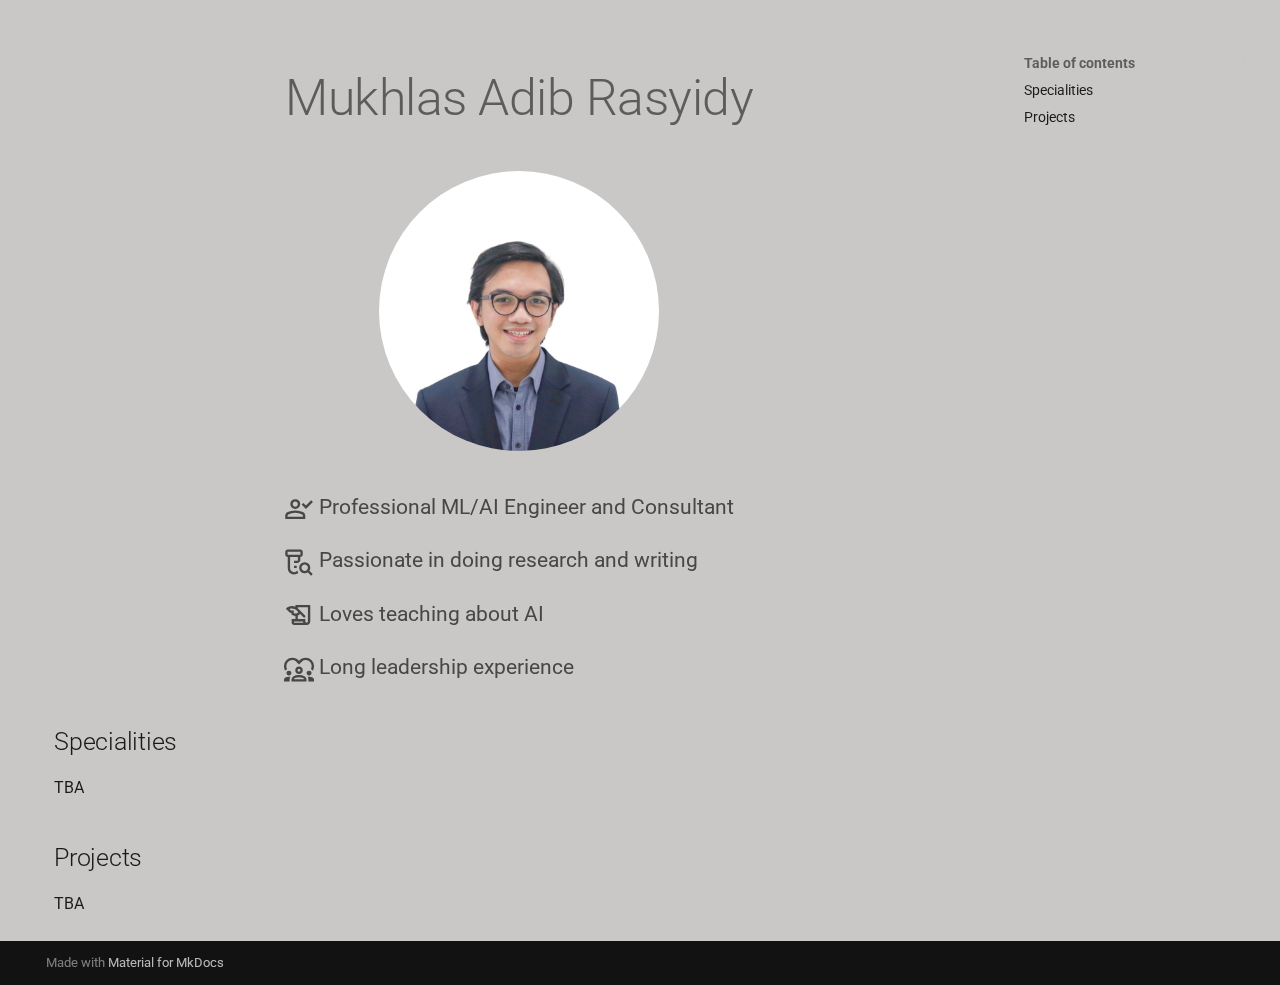
<file: index.html>
<!doctype html>
<html lang="en" class="no-js">
  <head>
    
      <meta charset="utf-8">
      <meta name="viewport" content="width=device-width,initial-scale=1">
      
      
      
        <link rel="canonical" href="https://mukhlasadib.github.io/">
      
      
      
      
        
      
      
      <link rel="icon" href="assets/images/favicon.png">
      <meta name="generator" content="mkdocs-1.6.1, mkdocs-material-9.7.0">
    
    
      
        <title>Mukhlas Adib</title>
      
    
    
      <link rel="stylesheet" href="assets/stylesheets/main.618322db.min.css">
      
      


    
    
      
    
    
      
        
        
        <link rel="preconnect" href="https://fonts.gstatic.com" crossorigin>
        <link rel="stylesheet" href="https://fonts.googleapis.com/css?family=Roboto:300,300i,400,400i,700,700i%7CRoboto+Mono:400,400i,700,700i&display=fallback">
        <style>:root{--md-text-font:"Roboto";--md-code-font:"Roboto Mono"}</style>
      
    
    
      <link rel="stylesheet" href="stylesheets/layout.css">
    
      <link rel="stylesheet" href="stylesheets/picture.css">
    
    <script>__md_scope=new URL(".",location),__md_hash=e=>[...e].reduce(((e,_)=>(e<<5)-e+_.charCodeAt(0)),0),__md_get=(e,_=localStorage,t=__md_scope)=>JSON.parse(_.getItem(t.pathname+"."+e)),__md_set=(e,_,t=localStorage,a=__md_scope)=>{try{t.setItem(a.pathname+"."+e,JSON.stringify(_))}catch(e){}}</script>
    
      

    
    
  </head>
  
  
    <body dir="ltr">
  
    
    <input class="md-toggle" data-md-toggle="drawer" type="checkbox" id="__drawer" autocomplete="off">
    <input class="md-toggle" data-md-toggle="search" type="checkbox" id="__search" autocomplete="off">
    <label class="md-overlay" for="__drawer"></label>
    <div data-md-component="skip">
      
        
        <a href="#mukhlas-adib-rasyidy" class="md-skip">
          Skip to content
        </a>
      
    </div>
    <div data-md-component="announce">
      
    </div>
    
    
      

  

<header class="md-header md-header--shadow" data-md-component="header">
  <nav class="md-header__inner md-grid" aria-label="Header">
    <a href="." title="Mukhlas Adib" class="md-header__button md-logo" aria-label="Mukhlas Adib" data-md-component="logo">
      
  
  <svg xmlns="http://www.w3.org/2000/svg" viewBox="0 0 24 24"><path d="M12 8a3 3 0 0 0 3-3 3 3 0 0 0-3-3 3 3 0 0 0-3 3 3 3 0 0 0 3 3m0 3.54C9.64 9.35 6.5 8 3 8v11c3.5 0 6.64 1.35 9 3.54 2.36-2.19 5.5-3.54 9-3.54V8c-3.5 0-6.64 1.35-9 3.54"/></svg>

    </a>
    <label class="md-header__button md-icon" for="__drawer">
      
      <svg xmlns="http://www.w3.org/2000/svg" viewBox="0 0 24 24"><path d="M3 6h18v2H3zm0 5h18v2H3zm0 5h18v2H3z"/></svg>
    </label>
    <div class="md-header__title" data-md-component="header-title">
      <div class="md-header__ellipsis">
        <div class="md-header__topic">
          <span class="md-ellipsis">
            Mukhlas Adib
          </span>
        </div>
        <div class="md-header__topic" data-md-component="header-topic">
          <span class="md-ellipsis">
            
              Home
            
          </span>
        </div>
      </div>
    </div>
    
    
      <script>var palette=__md_get("__palette");if(palette&&palette.color){if("(prefers-color-scheme)"===palette.color.media){var media=matchMedia("(prefers-color-scheme: light)"),input=document.querySelector(media.matches?"[data-md-color-media='(prefers-color-scheme: light)']":"[data-md-color-media='(prefers-color-scheme: dark)']");palette.color.media=input.getAttribute("data-md-color-media"),palette.color.scheme=input.getAttribute("data-md-color-scheme"),palette.color.primary=input.getAttribute("data-md-color-primary"),palette.color.accent=input.getAttribute("data-md-color-accent")}for(var[key,value]of Object.entries(palette.color))document.body.setAttribute("data-md-color-"+key,value)}</script>
    
    
    
    
  </nav>
  
</header>
    
    <div class="md-container" data-md-component="container">
      
      
        
          
        
      
      <main class="md-main" data-md-component="main">
        <div class="md-main__inner md-grid">
          
            
              
              <div class="md-sidebar md-sidebar--primary" data-md-component="sidebar" data-md-type="navigation" >
                <div class="md-sidebar__scrollwrap">
                  <div class="md-sidebar__inner">
                    



<nav class="md-nav md-nav--primary" aria-label="Navigation" data-md-level="0">
  <label class="md-nav__title" for="__drawer">
    <a href="." title="Mukhlas Adib" class="md-nav__button md-logo" aria-label="Mukhlas Adib" data-md-component="logo">
      
  
  <svg xmlns="http://www.w3.org/2000/svg" viewBox="0 0 24 24"><path d="M12 8a3 3 0 0 0 3-3 3 3 0 0 0-3-3 3 3 0 0 0-3 3 3 3 0 0 0 3 3m0 3.54C9.64 9.35 6.5 8 3 8v11c3.5 0 6.64 1.35 9 3.54 2.36-2.19 5.5-3.54 9-3.54V8c-3.5 0-6.64 1.35-9 3.54"/></svg>

    </a>
    Mukhlas Adib
  </label>
  
  <ul class="md-nav__list" data-md-scrollfix>
    
      
      
  
  
    
  
  
  
    <li class="md-nav__item md-nav__item--active">
      
      <input class="md-nav__toggle md-toggle" type="checkbox" id="__toc">
      
      
        
      
      
        <label class="md-nav__link md-nav__link--active" for="__toc">
          
  
  
  <span class="md-ellipsis">
    
  
    Home
  

    
  </span>
  
  

          <span class="md-nav__icon md-icon"></span>
        </label>
      
      <a href="." class="md-nav__link md-nav__link--active">
        
  
  
  <span class="md-ellipsis">
    
  
    Home
  

    
  </span>
  
  

      </a>
      
        

<nav class="md-nav md-nav--secondary" aria-label="Table of contents">
  
  
  
    
  
  
    <label class="md-nav__title" for="__toc">
      <span class="md-nav__icon md-icon"></span>
      Table of contents
    </label>
    <ul class="md-nav__list" data-md-component="toc" data-md-scrollfix>
      
        <li class="md-nav__item">
  <a href="#specialities" class="md-nav__link">
    <span class="md-ellipsis">
      
        Specialities
      
    </span>
  </a>
  
</li>
      
        <li class="md-nav__item">
  <a href="#projects" class="md-nav__link">
    <span class="md-ellipsis">
      
        Projects
      
    </span>
  </a>
  
</li>
      
    </ul>
  
</nav>
      
    </li>
  

    
  </ul>
</nav>
                  </div>
                </div>
              </div>
            
            
              
              <div class="md-sidebar md-sidebar--secondary" data-md-component="sidebar" data-md-type="toc" >
                <div class="md-sidebar__scrollwrap">
                  <div class="md-sidebar__inner">
                    

<nav class="md-nav md-nav--secondary" aria-label="Table of contents">
  
  
  
    
  
  
    <label class="md-nav__title" for="__toc">
      <span class="md-nav__icon md-icon"></span>
      Table of contents
    </label>
    <ul class="md-nav__list" data-md-component="toc" data-md-scrollfix>
      
        <li class="md-nav__item">
  <a href="#specialities" class="md-nav__link">
    <span class="md-ellipsis">
      
        Specialities
      
    </span>
  </a>
  
</li>
      
        <li class="md-nav__item">
  <a href="#projects" class="md-nav__link">
    <span class="md-ellipsis">
      
        Projects
      
    </span>
  </a>
  
</li>
      
    </ul>
  
</nav>
                  </div>
                </div>
              </div>
            
          
          
            <div class="md-content" data-md-component="content">
              
              <article class="md-content__inner md-typeset">
                
                  



<p><link href="https://fonts.googleapis.com/css2?family=Material+Symbols+Outlined" rel="stylesheet" /></p>
<h1 id="mukhlas-adib-rasyidy">Mukhlas Adib Rasyidy</h1>
<p><img alt="Profile photo" class="circle-photo" src="pics/myphoto.jpeg" /></p>
<div class="intro-points">
<p><span class="material-symbols-outlined material-icon">person_check</span> Professional ML/AI Engineer and Consultant</p>
<p><span class="material-symbols-outlined material-icon">lab_research</span> Passionate in doing research and writing</p>
<p><span class="material-symbols-outlined material-icon">history_edu</span> Loves teaching about AI</p>
<p><span class="material-symbols-outlined material-icon">diversity_1</span> Long leadership experience</p>
</div>
<h2 id="specialities">Specialities</h2>
<p>TBA</p>
<h2 id="projects">Projects</h2>
<p>TBA</p>












                
              </article>
            </div>
          
          
<script>var target=document.getElementById(location.hash.slice(1));target&&target.name&&(target.checked=target.name.startsWith("__tabbed_"))</script>
        </div>
        
      </main>
      
        <footer class="md-footer">
  
  <div class="md-footer-meta md-typeset">
    <div class="md-footer-meta__inner md-grid">
      <div class="md-copyright">
  
  
    Made with
    <a href="https://squidfunk.github.io/mkdocs-material/" target="_blank" rel="noopener">
      Material for MkDocs
    </a>
  
</div>
      
    </div>
  </div>
</footer>
      
    </div>
    <div class="md-dialog" data-md-component="dialog">
      <div class="md-dialog__inner md-typeset"></div>
    </div>
    
    
    
      
      
      <script id="__config" type="application/json">{"annotate": null, "base": ".", "features": [{"navigation.tabs": false}, {"navigation.sections": false}, {"navigation.expand": false}, {"navigation.top": false}], "search": "assets/javascripts/workers/search.7a47a382.min.js", "tags": null, "translations": {"clipboard.copied": "Copied to clipboard", "clipboard.copy": "Copy to clipboard", "search.result.more.one": "1 more on this page", "search.result.more.other": "# more on this page", "search.result.none": "No matching documents", "search.result.one": "1 matching document", "search.result.other": "# matching documents", "search.result.placeholder": "Type to start searching", "search.result.term.missing": "Missing", "select.version": "Select version"}, "version": null}</script>
    
    
      <script src="assets/javascripts/bundle.e71a0d61.min.js"></script>
      
    
  </body>
</html>
</file>
<file: stylesheets/layout.css>
.md-header {
  display: none;
}

.md-sidebar--primary {
  display: none;
}

.md-main {
  margin-left: 0;
  margin-top: 0;
}

.md-content h1:first-of-type {
  text-align: center;
  font-size: 2.5rem;
  margin-bottom: 0.2rem;
}

.material-icon {
  font-size: 1.5rem !important;
  color: #474747;
  vertical-align: bottom;
}

:root {
  --md-default-bg-color: #c9c8c7;
}

.intro-points {
  font-size: 1.025rem;   
  line-height: 1.6;
  color: #474747;
  margin-left: 18vw;
}
</file>
<file: stylesheets/picture.css>
.circle-photo {
  display: block;
  margin: 2rem auto;
  width: 280px;          
  height: 280px;
  border-radius: 50%;
  object-fit: cover;
}
</file>
<file: assets/stylesheets/main.618322db.min.css>
@charset "UTF-8";html{-webkit-text-size-adjust:none;-moz-text-size-adjust:none;text-size-adjust:none;box-sizing:border-box}*,:after,:before{box-sizing:inherit}@media (prefers-reduced-motion){*,:after,:before{transition:none!important}}body{margin:0}a,button,input,label{-webkit-tap-highlight-color:transparent}a{color:inherit;text-decoration:none}hr{border:0;box-sizing:initial;display:block;height:.05rem;overflow:visible;padding:0}small{font-size:80%}sub,sup{line-height:1em}img{border-style:none}table{border-collapse:initial;border-spacing:0}td,th{font-weight:400;vertical-align:top}button{background:#0000;border:0;font-family:inherit;font-size:inherit;margin:0;padding:0}input{border:0;outline:none}:root{--md-primary-fg-color:#4051b5;--md-primary-fg-color--light:#5d6cc0;--md-primary-fg-color--dark:#303fa1;--md-primary-bg-color:#fff;--md-primary-bg-color--light:#ffffffb3;--md-accent-fg-color:#526cfe;--md-accent-fg-color--transparent:#526cfe1a;--md-accent-bg-color:#fff;--md-accent-bg-color--light:#ffffffb3}[data-md-color-scheme=default]{color-scheme:light}[data-md-color-scheme=default] img[src$="#gh-dark-mode-only"],[data-md-color-scheme=default] img[src$="#only-dark"]{display:none}:root,[data-md-color-scheme=default]{--md-hue:225deg;--md-default-fg-color:#000000de;--md-default-fg-color--light:#0000008a;--md-default-fg-color--lighter:#00000052;--md-default-fg-color--lightest:#00000012;--md-default-bg-color:#fff;--md-default-bg-color--light:#ffffffb3;--md-default-bg-color--lighter:#ffffff4d;--md-default-bg-color--lightest:#ffffff1f;--md-code-fg-color:#36464e;--md-code-bg-color:#f5f5f5;--md-code-bg-color--light:#f5f5f5b3;--md-code-bg-color--lighter:#f5f5f54d;--md-code-hl-color:#4287ff;--md-code-hl-color--light:#4287ff1a;--md-code-hl-number-color:#d52a2a;--md-code-hl-special-color:#db1457;--md-code-hl-function-color:#a846b9;--md-code-hl-constant-color:#6e59d9;--md-code-hl-keyword-color:#3f6ec6;--md-code-hl-string-color:#1c7d4d;--md-code-hl-name-color:var(--md-code-fg-color);--md-code-hl-operator-color:var(--md-default-fg-color--light);--md-code-hl-punctuation-color:var(--md-default-fg-color--light);--md-code-hl-comment-color:var(--md-default-fg-color--light);--md-code-hl-generic-color:var(--md-default-fg-color--light);--md-code-hl-variable-color:var(--md-default-fg-color--light);--md-typeset-color:var(--md-default-fg-color);--md-typeset-a-color:var(--md-primary-fg-color);--md-typeset-del-color:#f5503d26;--md-typeset-ins-color:#0bd57026;--md-typeset-kbd-color:#fafafa;--md-typeset-kbd-accent-color:#fff;--md-typeset-kbd-border-color:#b8b8b8;--md-typeset-mark-color:#ffff0080;--md-typeset-table-color:#0000001f;--md-typeset-table-color--light:rgba(0,0,0,.035);--md-admonition-fg-color:var(--md-default-fg-color);--md-admonition-bg-color:var(--md-default-bg-color);--md-warning-fg-color:#000000de;--md-warning-bg-color:#ff9;--md-footer-fg-color:#fff;--md-footer-fg-color--light:#ffffffb3;--md-footer-fg-color--lighter:#ffffff73;--md-footer-bg-color:#000000de;--md-footer-bg-color--dark:#00000052;--md-shadow-z1:0 0.2rem 0.5rem #0000000d,0 0 0.05rem #0000001a;--md-shadow-z2:0 0.2rem 0.5rem #0000001a,0 0 0.05rem #00000040;--md-shadow-z3:0 0.2rem 0.5rem #0003,0 0 0.05rem #00000059}.md-icon svg{fill:currentcolor;display:block;height:1.2rem;width:1.2rem}body{-webkit-font-smoothing:antialiased;-moz-osx-font-smoothing:grayscale;--md-text-font-family:var(--md-text-font,_),-apple-system,BlinkMacSystemFont,Helvetica,Arial,sans-serif;--md-code-font-family:var(--md-code-font,_),SFMono-Regular,Consolas,Menlo,monospace}aside,body,input{font-feature-settings:"kern","liga";color:var(--md-typeset-color);font-family:var(--md-text-font-family)}code,kbd,pre{font-feature-settings:"kern";font-family:var(--md-code-font-family)}:root{--md-typeset-table-sort-icon:url('data:image/svg+xml;charset=utf-8,<svg xmlns="http://www.w3.org/2000/svg" viewBox="0 0 24 24"><path d="m18 21-4-4h3V7h-3l4-4 4 4h-3v10h3M2 19v-2h10v2M2 13v-2h7v2M2 7V5h4v2z"/></svg>');--md-typeset-table-sort-icon--asc:url('data:image/svg+xml;charset=utf-8,<svg xmlns="http://www.w3.org/2000/svg" viewBox="0 0 24 24"><path d="M19 17h3l-4 4-4-4h3V3h2M2 17h10v2H2M6 5v2H2V5m0 6h7v2H2z"/></svg>');--md-typeset-table-sort-icon--desc:url('data:image/svg+xml;charset=utf-8,<svg xmlns="http://www.w3.org/2000/svg" viewBox="0 0 24 24"><path d="M19 7h3l-4-4-4 4h3v14h2M2 17h10v2H2M6 5v2H2V5m0 6h7v2H2z"/></svg>')}.md-typeset{-webkit-print-color-adjust:exact;color-adjust:exact;font-size:.8rem;line-height:1.6;overflow-wrap:break-word}@media print{.md-typeset{font-size:.68rem}}.md-typeset blockquote,.md-typeset dl,.md-typeset figure,.md-typeset ol,.md-typeset pre,.md-typeset ul{margin-bottom:1em;margin-top:1em}.md-typeset h1{color:var(--md-default-fg-color--light);font-size:2em;line-height:1.3;margin:0 0 1.25em}.md-typeset h1,.md-typeset h2{font-weight:300;letter-spacing:-.01em}.md-typeset h2{font-size:1.5625em;line-height:1.4;margin:1.6em 0 .64em}.md-typeset h3{font-size:1.25em;font-weight:400;letter-spacing:-.01em;line-height:1.5;margin:1.6em 0 .8em}.md-typeset h2+h3{margin-top:.8em}.md-typeset h4{font-weight:700;letter-spacing:-.01em;margin:1em 0}.md-typeset h5,.md-typeset h6{color:var(--md-default-fg-color--light);font-size:.8em;font-weight:700;letter-spacing:-.01em;margin:1.25em 0}.md-typeset h5{text-transform:uppercase}.md-typeset h5 code{text-transform:none}.md-typeset hr{border-bottom:.05rem solid var(--md-default-fg-color--lightest);display:flow-root;margin:1.5em 0}.md-typeset a{color:var(--md-typeset-a-color);word-break:break-word}.md-typeset a,.md-typeset a:before{transition:color 125ms}.md-typeset a:focus,.md-typeset a:hover{color:var(--md-accent-fg-color)}.md-typeset a:focus code,.md-typeset a:hover code{background-color:var(--md-accent-fg-color--transparent);color:var(--md-accent-fg-color)}.md-typeset a code{color:var(--md-typeset-a-color)}.md-typeset a.focus-visible{outline-color:var(--md-accent-fg-color);outline-offset:.2rem}.md-typeset code,.md-typeset kbd,.md-typeset pre{color:var(--md-code-fg-color);direction:ltr;font-variant-ligatures:none;transition:background-color 125ms}@media print{.md-typeset code,.md-typeset kbd,.md-typeset pre{white-space:pre-wrap}}.md-typeset code{background-color:var(--md-code-bg-color);border-radius:.1rem;-webkit-box-decoration-break:clone;box-decoration-break:clone;font-size:.85em;padding:0 .2941176471em;transition:color 125ms,background-color 125ms;word-break:break-word}.md-typeset code:not(.focus-visible){-webkit-tap-highlight-color:transparent;outline:none}.md-typeset pre{display:flow-root;line-height:1.4;position:relative}.md-typeset pre>code{-webkit-box-decoration-break:slice;box-decoration-break:slice;box-shadow:none;display:block;margin:0;outline-color:var(--md-accent-fg-color);overflow:auto;padding:.7720588235em 1.1764705882em;scrollbar-color:var(--md-default-fg-color--lighter) #0000;scrollbar-width:thin;touch-action:auto;word-break:normal}.md-typeset pre>code:hover{scrollbar-color:var(--md-accent-fg-color) #0000}.md-typeset pre>code::-webkit-scrollbar{height:.2rem;width:.2rem}.md-typeset pre>code::-webkit-scrollbar-thumb{background-color:var(--md-default-fg-color--lighter)}.md-typeset pre>code::-webkit-scrollbar-thumb:hover{background-color:var(--md-accent-fg-color)}.md-typeset kbd{background-color:var(--md-typeset-kbd-color);border-radius:.1rem;box-shadow:0 .1rem 0 .05rem var(--md-typeset-kbd-border-color),0 .1rem 0 var(--md-typeset-kbd-border-color),0 -.1rem .2rem var(--md-typeset-kbd-accent-color) inset;color:var(--md-default-fg-color);display:inline-block;font-size:.75em;padding:0 .6666666667em;vertical-align:text-top;word-break:break-word}.md-typeset mark{background-color:var(--md-typeset-mark-color);-webkit-box-decoration-break:clone;box-decoration-break:clone;color:inherit;word-break:break-word}.md-typeset abbr{cursor:help;text-decoration:none}.md-typeset [data-preview],.md-typeset abbr{border-bottom:.05rem dotted var(--md-default-fg-color--light)}.md-typeset small{opacity:.75}[dir=ltr] .md-typeset sub,[dir=ltr] .md-typeset sup{margin-left:.078125em}[dir=rtl] .md-typeset sub,[dir=rtl] .md-typeset sup{margin-right:.078125em}[dir=ltr] .md-typeset blockquote{padding-left:.6rem}[dir=rtl] .md-typeset blockquote{padding-right:.6rem}[dir=ltr] .md-typeset blockquote{border-left:.2rem solid var(--md-default-fg-color--lighter)}[dir=rtl] .md-typeset blockquote{border-right:.2rem solid var(--md-default-fg-color--lighter)}.md-typeset blockquote{color:var(--md-default-fg-color--light);margin-left:0;margin-right:0}.md-typeset ul{list-style-type:disc}.md-typeset ul[type]{list-style-type:revert-layer}[dir=ltr] .md-typeset ol,[dir=ltr] .md-typeset ul{margin-left:.625em}[dir=rtl] .md-typeset ol,[dir=rtl] .md-typeset ul{margin-right:.625em}.md-typeset ol,.md-typeset ul{padding:0}.md-typeset ol:not([hidden]),.md-typeset ul:not([hidden]){display:flow-root}.md-typeset ol ol,.md-typeset ul ol{list-style-type:lower-alpha}.md-typeset ol ol ol,.md-typeset ul ol ol{list-style-type:lower-roman}.md-typeset ol ol ol ol,.md-typeset ul ol ol ol{list-style-type:upper-alpha}.md-typeset ol ol ol ol ol,.md-typeset ul ol ol ol ol{list-style-type:upper-roman}.md-typeset ol[type],.md-typeset ul[type]{list-style-type:revert-layer}[dir=ltr] .md-typeset ol li,[dir=ltr] .md-typeset ul li{margin-left:1.25em}[dir=rtl] .md-typeset ol li,[dir=rtl] .md-typeset ul li{margin-right:1.25em}.md-typeset ol li,.md-typeset ul li{margin-bottom:.5em}.md-typeset ol li blockquote,.md-typeset ol li p,.md-typeset ul li blockquote,.md-typeset ul li p{margin:.5em 0}.md-typeset ol li:last-child,.md-typeset ul li:last-child{margin-bottom:0}[dir=ltr] .md-typeset ol li ol,[dir=ltr] .md-typeset ol li ul,[dir=ltr] .md-typeset ul li ol,[dir=ltr] .md-typeset ul li ul{margin-left:.625em}[dir=rtl] .md-typeset ol li ol,[dir=rtl] .md-typeset ol li ul,[dir=rtl] .md-typeset ul li ol,[dir=rtl] .md-typeset ul li ul{margin-right:.625em}.md-typeset ol li ol,.md-typeset ol li ul,.md-typeset ul li ol,.md-typeset ul li ul{margin-bottom:.5em;margin-top:.5em}[dir=ltr] .md-typeset dd{margin-left:1.875em}[dir=rtl] .md-typeset dd{margin-right:1.875em}.md-typeset dd{margin-bottom:1.5em;margin-top:1em}.md-typeset img,.md-typeset svg,.md-typeset video{height:auto;max-width:100%}.md-typeset img[align=left]{margin:1em 1em 1em 0}.md-typeset img[align=right]{margin:1em 0 1em 1em}.md-typeset img[align]:only-child{margin-top:0}.md-typeset figure{display:flow-root;margin:1em auto;max-width:100%;text-align:center;width:fit-content}.md-typeset figure img{display:block;margin:0 auto}.md-typeset figcaption{font-style:italic;margin:1em auto;max-width:24rem}.md-typeset iframe{max-width:100%}.md-typeset table:not([class]){background-color:var(--md-default-bg-color);border:.05rem solid var(--md-typeset-table-color);border-radius:.1rem;display:inline-block;font-size:.64rem;max-width:100%;overflow:auto;touch-action:auto}@media print{.md-typeset table:not([class]){display:table}}.md-typeset table:not([class])+*{margin-top:1.5em}.md-typeset table:not([class]) td>:first-child,.md-typeset table:not([class]) th>:first-child{margin-top:0}.md-typeset table:not([class]) td>:last-child,.md-typeset table:not([class]) th>:last-child{margin-bottom:0}.md-typeset table:not([class]) td:not([align]),.md-typeset table:not([class]) th:not([align]){text-align:left}[dir=rtl] .md-typeset table:not([class]) td:not([align]),[dir=rtl] .md-typeset table:not([class]) th:not([align]){text-align:right}.md-typeset table:not([class]) th{font-weight:700;min-width:5rem;padding:.9375em 1.25em;vertical-align:top}.md-typeset table:not([class]) td{border-top:.05rem solid var(--md-typeset-table-color);padding:.9375em 1.25em;vertical-align:top}.md-typeset table:not([class]) tbody tr{transition:background-color 125ms}.md-typeset table:not([class]) tbody tr:hover{background-color:var(--md-typeset-table-color--light);box-shadow:0 .05rem 0 var(--md-default-bg-color) inset}.md-typeset table:not([class]) a{word-break:normal}.md-typeset table th[role=columnheader]{cursor:pointer}[dir=ltr] .md-typeset table th[role=columnheader]:after{margin-left:.5em}[dir=rtl] .md-typeset table th[role=columnheader]:after{margin-right:.5em}.md-typeset table th[role=columnheader]:after{content:"";display:inline-block;height:1.2em;-webkit-mask-image:var(--md-typeset-table-sort-icon);mask-image:var(--md-typeset-table-sort-icon);-webkit-mask-repeat:no-repeat;mask-repeat:no-repeat;-webkit-mask-size:contain;mask-size:contain;transition:background-color 125ms;vertical-align:text-bottom;width:1.2em}.md-typeset table th[role=columnheader]:hover:after{background-color:var(--md-default-fg-color--lighter)}.md-typeset table th[role=columnheader][aria-sort=ascending]:after{background-color:var(--md-default-fg-color--light);-webkit-mask-image:var(--md-typeset-table-sort-icon--asc);mask-image:var(--md-typeset-table-sort-icon--asc)}.md-typeset table th[role=columnheader][aria-sort=descending]:after{background-color:var(--md-default-fg-color--light);-webkit-mask-image:var(--md-typeset-table-sort-icon--desc);mask-image:var(--md-typeset-table-sort-icon--desc)}.md-typeset__scrollwrap{margin:1em -.8rem;overflow-x:auto;touch-action:auto}.md-typeset__table{display:inline-block;margin-bottom:.5em;padding:0 .8rem}@media print{.md-typeset__table{display:block}}html .md-typeset__table table{display:table;margin:0;overflow:hidden;width:100%}@media screen and (max-width:44.984375em){.md-content__inner>pre{margin:1em -.8rem}.md-content__inner>pre code{border-radius:0}}.md-typeset .md-author{border-radius:100%;display:block;flex-shrink:0;height:1.6rem;overflow:hidden;position:relative;transition:color 125ms,transform 125ms;width:1.6rem}.md-typeset .md-author img{display:block}.md-typeset .md-author--more{background:var(--md-default-fg-color--lightest);color:var(--md-default-fg-color--lighter);font-size:.6rem;font-weight:700;line-height:1.6rem;text-align:center}.md-typeset .md-author--long{height:2.4rem;width:2.4rem}.md-typeset a.md-author{transform:scale(1)}.md-typeset a.md-author img{border-radius:100%;filter:grayscale(100%) opacity(75%);transition:filter 125ms}.md-typeset a.md-author:focus,.md-typeset a.md-author:hover{transform:scale(1.1);z-index:1}.md-typeset a.md-author:focus img,.md-typeset a.md-author:hover img{filter:grayscale(0)}.md-banner{background-color:var(--md-footer-bg-color);color:var(--md-footer-fg-color);overflow:auto}@media print{.md-banner{display:none}}.md-banner--warning{background-color:var(--md-warning-bg-color);color:var(--md-warning-fg-color)}.md-banner__inner{font-size:.7rem;margin:.6rem auto;padding:0 .8rem}[dir=ltr] .md-banner__button{float:right}[dir=rtl] .md-banner__button{float:left}.md-banner__button{color:inherit;cursor:pointer;transition:opacity .25s}.no-js .md-banner__button{display:none}.md-banner__button:hover{opacity:.7}html{font-size:125%;height:100%;overflow-x:hidden}@media screen and (min-width:100em){html{font-size:137.5%}}@media screen and (min-width:125em){html{font-size:150%}}body{background-color:var(--md-default-bg-color);display:flex;flex-direction:column;font-size:.5rem;min-height:100%;position:relative;width:100%}@media print{body{display:block}}@media screen and (max-width:59.984375em){body[data-md-scrolllock]{position:fixed}}.md-grid{margin-left:auto;margin-right:auto;max-width:61rem}.md-container{display:flex;flex-direction:column;flex-grow:1}@media print{.md-container{display:block}}.md-main{flex-grow:1}.md-main__inner{display:flex;height:100%;margin-top:1.5rem}.md-ellipsis{overflow:hidden;text-overflow:ellipsis}.md-toggle{display:none}.md-option{height:0;opacity:0;position:absolute;width:0}.md-option:checked+label:not([hidden]){display:block}.md-option.focus-visible+label{outline-color:var(--md-accent-fg-color);outline-style:auto}.md-skip{background-color:var(--md-default-fg-color);border-radius:.1rem;color:var(--md-default-bg-color);font-size:.64rem;margin:.5rem;opacity:0;outline-color:var(--md-accent-fg-color);padding:.3rem .5rem;position:fixed;transform:translateY(.4rem);z-index:-1}.md-skip:focus{opacity:1;transform:translateY(0);transition:transform .25s cubic-bezier(.4,0,.2,1),opacity 175ms 75ms;z-index:10}@page{margin:25mm}:root{--md-clipboard-icon:url('data:image/svg+xml;charset=utf-8,<svg xmlns="http://www.w3.org/2000/svg" viewBox="0 0 24 24"><path d="M19 21H8V7h11m0-2H8a2 2 0 0 0-2 2v14a2 2 0 0 0 2 2h11a2 2 0 0 0 2-2V7a2 2 0 0 0-2-2m-3-4H4a2 2 0 0 0-2 2v14h2V3h12z"/></svg>')}.md-clipboard{border-radius:.1rem;color:var(--md-default-fg-color--lightest);cursor:pointer;height:1.5em;outline-color:var(--md-accent-fg-color);outline-offset:.1rem;transition:color .25s;width:1.5em;z-index:1}@media print{.md-clipboard{display:none}}.md-clipboard:not(.focus-visible){-webkit-tap-highlight-color:transparent;outline:none}:hover>.md-clipboard{color:var(--md-default-fg-color--light)}.md-clipboard:focus,.md-clipboard:hover{color:var(--md-accent-fg-color)}.md-clipboard:after{background-color:currentcolor;content:"";display:block;height:1.125em;margin:0 auto;-webkit-mask-image:var(--md-clipboard-icon);mask-image:var(--md-clipboard-icon);-webkit-mask-position:center;mask-position:center;-webkit-mask-repeat:no-repeat;mask-repeat:no-repeat;-webkit-mask-size:contain;mask-size:contain;width:1.125em}.md-clipboard--inline{cursor:pointer}.md-clipboard--inline code{transition:color .25s,background-color .25s}.md-clipboard--inline:focus code,.md-clipboard--inline:hover code{background-color:var(--md-accent-fg-color--transparent);color:var(--md-accent-fg-color)}:root{--md-code-select-icon:url('data:image/svg+xml;charset=utf-8,<svg xmlns="http://www.w3.org/2000/svg" viewBox="0 0 24 24"><path d="M19 19h-4v2h4c1.1 0 2-.9 2-2v-4h-2m0-12h-4v2h4v4h2V5c0-1.1-.9-2-2-2M5 5h4V3H5c-1.1 0-2 .9-2 2v4h2m0 6H3v4c0 1.1.9 2 2 2h4v-2H5zm2-4h2v2H7zm4 0h2v2h-2zm4 0h2v2h-2zM7 7h2v2H7zm4 0h2v2h-2zm4 0h2v2h-2zm-8 8h2v2H7zm4 0h2v2h-2zm4 0h2v2h-2z"/></svg>');--md-code-copy-icon:url('data:image/svg+xml;charset=utf-8,<svg xmlns="http://www.w3.org/2000/svg" viewBox="0 0 24 24"><path d="M19 21H8V7h11m0-2H8a2 2 0 0 0-2 2v14a2 2 0 0 0 2 2h11a2 2 0 0 0 2-2V7a2 2 0 0 0-2-2m-3-4H4a2 2 0 0 0-2 2v14h2V3h12z"/></svg>')}.md-typeset .md-code__content{display:grid}.md-code__nav{background-color:var(--md-code-bg-color--lighter);border-radius:.1rem;display:flex;gap:.2rem;padding:.2rem;position:absolute;right:.25em;top:.25em;transition:background-color .25s;z-index:1}:hover>.md-code__nav{background-color:var(--md-code-bg-color--light)}.md-code__button{color:var(--md-default-fg-color--lightest);cursor:pointer;display:block;height:1.5em;outline-color:var(--md-accent-fg-color);outline-offset:.1rem;transition:color .25s;width:1.5em}:hover>*>.md-code__button{color:var(--md-default-fg-color--light)}.md-code__button.focus-visible,.md-code__button:hover{color:var(--md-accent-fg-color)}.md-code__button--active{color:var(--md-default-fg-color)!important}.md-code__button:after{background-color:currentcolor;content:"";display:block;height:1.125em;margin:0 auto;-webkit-mask-position:center;mask-position:center;-webkit-mask-repeat:no-repeat;mask-repeat:no-repeat;-webkit-mask-size:contain;mask-size:contain;width:1.125em}.md-code__button[data-md-type=select]:after{-webkit-mask-image:var(--md-code-select-icon);mask-image:var(--md-code-select-icon)}.md-code__button[data-md-type=copy]:after{-webkit-mask-image:var(--md-code-copy-icon);mask-image:var(--md-code-copy-icon)}@keyframes consent{0%{opacity:0;transform:translateY(100%)}to{opacity:1;transform:translateY(0)}}@keyframes overlay{0%{opacity:0}to{opacity:1}}.md-consent__overlay{animation:overlay .25s both;-webkit-backdrop-filter:blur(.1rem);backdrop-filter:blur(.1rem);background-color:#0000008a;height:100%;opacity:1;position:fixed;top:0;width:100%;z-index:5}.md-consent__inner{animation:consent .5s cubic-bezier(.1,.7,.1,1) both;background-color:var(--md-default-bg-color);border:0;border-radius:.1rem;bottom:0;box-shadow:0 0 .2rem #0000001a,0 .2rem .4rem #0003;max-height:100%;overflow:auto;padding:0;position:fixed;width:100%;z-index:5}.md-consent__form{padding:.8rem}.md-consent__settings{display:none;margin:1em 0}input:checked+.md-consent__settings{display:block}.md-consent__controls{margin-bottom:.8rem}.md-typeset .md-consent__controls .md-button{display:inline}@media screen and (max-width:44.984375em){.md-typeset .md-consent__controls .md-button{display:block;margin-top:.4rem;text-align:center;width:100%}}.md-consent label{cursor:pointer}.md-content{flex-grow:1;min-width:0}.md-content__inner{margin:0 .8rem 1.2rem;padding-top:.6rem}@media screen and (min-width:76.25em){[dir=ltr] .md-sidebar--primary:not([hidden])~.md-content>.md-content__inner{margin-left:1.2rem}[dir=ltr] .md-sidebar--secondary:not([hidden])~.md-content>.md-content__inner,[dir=rtl] .md-sidebar--primary:not([hidden])~.md-content>.md-content__inner{margin-right:1.2rem}[dir=rtl] .md-sidebar--secondary:not([hidden])~.md-content>.md-content__inner{margin-left:1.2rem}}.md-content__inner:before{content:"";display:block;height:.4rem}.md-content__inner>:last-child{margin-bottom:0}[dir=ltr] .md-content__button{float:right}[dir=rtl] .md-content__button{float:left}[dir=ltr] .md-content__button{margin-left:.4rem}[dir=rtl] .md-content__button{margin-right:.4rem}.md-content__button{margin:.4rem 0;padding:0}@media print{.md-content__button{display:none}}.md-typeset .md-content__button{color:var(--md-default-fg-color--lighter)}.md-content__button svg{display:inline;vertical-align:top}[dir=rtl] .md-content__button svg{transform:scaleX(-1)}[dir=ltr] .md-dialog{right:.8rem}[dir=rtl] .md-dialog{left:.8rem}.md-dialog{background-color:var(--md-default-fg-color);border-radius:.1rem;bottom:.8rem;box-shadow:var(--md-shadow-z3);min-width:11.1rem;opacity:0;padding:.4rem .6rem;pointer-events:none;position:fixed;transform:translateY(100%);transition:transform 0ms .4s,opacity .4s;z-index:4}@media print{.md-dialog{display:none}}.md-dialog--active{opacity:1;pointer-events:auto;transform:translateY(0);transition:transform .4s cubic-bezier(.075,.85,.175,1),opacity .4s}.md-dialog__inner{color:var(--md-default-bg-color);font-size:.7rem}.md-feedback{margin:2em 0 1em;text-align:center}.md-feedback fieldset{border:none;margin:0;padding:0}.md-feedback__title{font-weight:700;margin:1em auto}.md-feedback__inner{position:relative}.md-feedback__list{display:flex;flex-wrap:wrap;place-content:baseline center;position:relative}.md-feedback__list:hover .md-icon:not(:disabled){color:var(--md-default-fg-color--lighter)}:disabled .md-feedback__list{min-height:1.8rem}.md-feedback__icon{color:var(--md-default-fg-color--light);cursor:pointer;flex-shrink:0;margin:0 .1rem;transition:color 125ms}.md-feedback__icon:not(:disabled).md-icon:hover{color:var(--md-accent-fg-color)}.md-feedback__icon:disabled{color:var(--md-default-fg-color--lightest);pointer-events:none}.md-feedback__note{opacity:0;position:relative;transform:translateY(.4rem);transition:transform .4s cubic-bezier(.1,.7,.1,1),opacity .15s}.md-feedback__note>*{margin:0 auto;max-width:16rem}:disabled .md-feedback__note{opacity:1;transform:translateY(0)}@media print{.md-feedback{display:none}}.md-footer{background-color:var(--md-footer-bg-color);color:var(--md-footer-fg-color)}@media print{.md-footer{display:none}}.md-footer__inner{justify-content:space-between;overflow:auto;padding:.2rem}.md-footer__inner:not([hidden]){display:flex}.md-footer__link{align-items:end;display:flex;flex-grow:0.01;margin-bottom:.4rem;margin-top:1rem;max-width:100%;outline-color:var(--md-accent-fg-color);overflow:hidden;transition:opacity .25s}.md-footer__link:focus,.md-footer__link:hover{opacity:.7}[dir=rtl] .md-footer__link svg{transform:scaleX(-1)}@media screen and (max-width:44.984375em){.md-footer__link--prev{flex-shrink:0}.md-footer__link--prev .md-footer__title{display:none}}[dir=ltr] .md-footer__link--next{margin-left:auto}[dir=rtl] .md-footer__link--next{margin-right:auto}.md-footer__link--next{text-align:right}[dir=rtl] .md-footer__link--next{text-align:left}.md-footer__title{flex-grow:1;font-size:.9rem;margin-bottom:.7rem;max-width:calc(100% - 2.4rem);padding:0 1rem;white-space:nowrap}.md-footer__button{margin:.2rem;padding:.4rem}.md-footer__direction{font-size:.64rem;opacity:.7}.md-footer-meta{background-color:var(--md-footer-bg-color--dark)}.md-footer-meta__inner{display:flex;flex-wrap:wrap;justify-content:space-between;padding:.2rem}html .md-footer-meta.md-typeset a{color:var(--md-footer-fg-color--light)}html .md-footer-meta.md-typeset a:focus,html .md-footer-meta.md-typeset a:hover{color:var(--md-footer-fg-color)}.md-copyright{color:var(--md-footer-fg-color--lighter);font-size:.64rem;margin:auto .6rem;padding:.4rem 0;width:100%}@media screen and (min-width:45em){.md-copyright{width:auto}}.md-copyright__highlight{color:var(--md-footer-fg-color--light)}.md-social{display:inline-flex;gap:.2rem;margin:0 .4rem;padding:.2rem 0 .6rem}@media screen and (min-width:45em){.md-social{padding:.6rem 0}}.md-social__link{display:inline-block;height:1.6rem;text-align:center;width:1.6rem}.md-social__link:before{line-height:1.9}.md-social__link svg{fill:currentcolor;max-height:.8rem;vertical-align:-25%}.md-typeset .md-button{border:.1rem solid;border-radius:.1rem;color:var(--md-primary-fg-color);cursor:pointer;display:inline-block;font-weight:700;padding:.625em 2em;transition:color 125ms,background-color 125ms,border-color 125ms}.md-typeset .md-button--primary{background-color:var(--md-primary-fg-color);border-color:var(--md-primary-fg-color);color:var(--md-primary-bg-color)}.md-typeset .md-button:focus,.md-typeset .md-button:hover{background-color:var(--md-accent-fg-color);border-color:var(--md-accent-fg-color);color:var(--md-accent-bg-color)}[dir=ltr] .md-typeset .md-input{border-top-left-radius:.1rem}[dir=ltr] .md-typeset .md-input,[dir=rtl] .md-typeset .md-input{border-top-right-radius:.1rem}[dir=rtl] .md-typeset .md-input{border-top-left-radius:.1rem}.md-typeset .md-input{border-bottom:.1rem solid var(--md-default-fg-color--lighter);box-shadow:var(--md-shadow-z1);font-size:.8rem;height:1.8rem;padding:0 .6rem;transition:border .25s,box-shadow .25s}.md-typeset .md-input:focus,.md-typeset .md-input:hover{border-bottom-color:var(--md-accent-fg-color);box-shadow:var(--md-shadow-z2)}.md-typeset .md-input--stretch{width:100%}.md-header{background-color:var(--md-primary-fg-color);box-shadow:0 0 .2rem #0000,0 .2rem .4rem #0000;color:var(--md-primary-bg-color);display:block;left:0;position:sticky;right:0;top:0;z-index:4}@media print{.md-header{display:none}}.md-header[hidden]{transform:translateY(-100%);transition:transform .25s cubic-bezier(.8,0,.6,1),box-shadow .25s}.md-header--shadow{box-shadow:0 0 .2rem #0000001a,0 .2rem .4rem #0003;transition:transform .25s cubic-bezier(.1,.7,.1,1),box-shadow .25s}.md-header__inner{align-items:center;display:flex;padding:0 .2rem}.md-header__button{color:currentcolor;cursor:pointer;margin:.2rem;outline-color:var(--md-accent-fg-color);padding:.4rem;position:relative;transition:opacity .25s;vertical-align:middle;z-index:1}.md-header__button:hover{opacity:.7}.md-header__button:not([hidden]){display:inline-block}.md-header__button:not(.focus-visible){-webkit-tap-highlight-color:transparent;outline:none}.md-header__button.md-logo{margin:.2rem;padding:.4rem}@media screen and (max-width:76.234375em){.md-header__button.md-logo{display:none}}.md-header__button.md-logo img,.md-header__button.md-logo svg{fill:currentcolor;display:block;height:1.2rem;width:auto}@media screen and (min-width:60em){.md-header__button[for=__search]{display:none}}.no-js .md-header__button[for=__search]{display:none}[dir=rtl] .md-header__button[for=__search] svg{transform:scaleX(-1)}@media screen and (min-width:76.25em){.md-header__button[for=__drawer]{display:none}}.md-header__topic{display:flex;max-width:100%;position:absolute;transition:transform .4s cubic-bezier(.1,.7,.1,1),opacity .15s;white-space:nowrap}.md-header__topic+.md-header__topic{opacity:0;pointer-events:none;transform:translateX(1.25rem);transition:transform .4s cubic-bezier(1,.7,.1,.1),opacity .15s;z-index:-1}[dir=rtl] .md-header__topic+.md-header__topic{transform:translateX(-1.25rem)}.md-header__topic:first-child{font-weight:700}[dir=ltr] .md-header__title{margin-left:1rem;margin-right:.4rem}[dir=rtl] .md-header__title{margin-left:.4rem;margin-right:1rem}.md-header__title{flex-grow:1;font-size:.9rem;height:2.4rem;line-height:2.4rem}.md-header__title--active .md-header__topic{opacity:0;pointer-events:none;transform:translateX(-1.25rem);transition:transform .4s cubic-bezier(1,.7,.1,.1),opacity .15s;z-index:-1}[dir=rtl] .md-header__title--active .md-header__topic{transform:translateX(1.25rem)}.md-header__title--active .md-header__topic+.md-header__topic{opacity:1;pointer-events:auto;transform:translateX(0);transition:transform .4s cubic-bezier(.1,.7,.1,1),opacity .15s;z-index:0}.md-header__title>.md-header__ellipsis{height:100%;position:relative;width:100%}.md-header__option{display:flex;flex-shrink:0;max-width:100%;transition:max-width 0ms .25s,opacity .25s .25s;white-space:nowrap}[data-md-toggle=search]:checked~.md-header .md-header__option{max-width:0;opacity:0;transition:max-width 0ms,opacity 0ms}.md-header__option>input{bottom:0}.md-header__source{display:none}@media screen and (min-width:60em){[dir=ltr] .md-header__source{margin-left:1rem}[dir=rtl] .md-header__source{margin-right:1rem}.md-header__source{display:block;max-width:11.7rem;width:11.7rem}}@media screen and (min-width:76.25em){[dir=ltr] .md-header__source{margin-left:1.4rem}[dir=rtl] .md-header__source{margin-right:1.4rem}}.md-meta{color:var(--md-default-fg-color--light);font-size:.7rem;line-height:1.3}.md-meta__list{display:inline-flex;flex-wrap:wrap;list-style:none;margin:0;padding:0}.md-meta__item:not(:last-child):after{content:"·";margin-left:.2rem;margin-right:.2rem}.md-meta__link{color:var(--md-typeset-a-color)}.md-meta__link:focus,.md-meta__link:hover{color:var(--md-accent-fg-color)}.md-draft{background-color:#ff1744;border-radius:.125em;color:#fff;display:inline-block;font-weight:700;padding-left:.5714285714em;padding-right:.5714285714em}:root{--md-nav-icon--prev:url('data:image/svg+xml;charset=utf-8,<svg xmlns="http://www.w3.org/2000/svg" viewBox="0 0 24 24"><path d="M20 11v2H8l5.5 5.5-1.42 1.42L4.16 12l7.92-7.92L13.5 5.5 8 11z"/></svg>');--md-nav-icon--next:url('data:image/svg+xml;charset=utf-8,<svg xmlns="http://www.w3.org/2000/svg" viewBox="0 0 24 24"><path d="M8.59 16.58 13.17 12 8.59 7.41 10 6l6 6-6 6z"/></svg>');--md-toc-icon:url('data:image/svg+xml;charset=utf-8,<svg xmlns="http://www.w3.org/2000/svg" viewBox="0 0 24 24"><path d="M3 9h14V7H3zm0 4h14v-2H3zm0 4h14v-2H3zm16 0h2v-2h-2zm0-10v2h2V7zm0 6h2v-2h-2z"/></svg>')}.md-nav{font-size:.7rem;line-height:1.3}.md-nav__title{color:var(--md-default-fg-color--light);display:block;font-weight:700;overflow:hidden;padding:0 .6rem;text-overflow:ellipsis}.md-nav__title .md-nav__button{display:none}.md-nav__title .md-nav__button img{height:100%;width:auto}.md-nav__title .md-nav__button.md-logo img,.md-nav__title .md-nav__button.md-logo svg{fill:currentcolor;display:block;height:2.4rem;max-width:100%;object-fit:contain;width:auto}.md-nav__list{list-style:none;margin:0;padding:0}.md-nav__link{align-items:flex-start;display:flex;gap:.4rem;margin-top:.625em;scroll-snap-align:start;transition:color 125ms}.md-nav__link--passed,.md-nav__link--passed code{color:var(--md-default-fg-color--light)}.md-nav__item .md-nav__link--active,.md-nav__item .md-nav__link--active code{color:var(--md-typeset-a-color)}.md-nav__link .md-ellipsis{position:relative}.md-nav__link .md-ellipsis code{word-break:normal}[dir=ltr] .md-nav__link .md-icon:last-child{margin-left:auto}[dir=rtl] .md-nav__link .md-icon:last-child{margin-right:auto}.md-nav__link .md-typeset{font-size:.7rem;line-height:1.3}.md-nav__link svg{fill:currentcolor;flex-shrink:0;height:1.3em;position:relative}.md-nav__link[for]:focus,.md-nav__link[for]:hover,.md-nav__link[href]:focus,.md-nav__link[href]:hover{color:var(--md-accent-fg-color);cursor:pointer}.md-nav__link[for]:focus code,.md-nav__link[for]:hover code,.md-nav__link[href]:focus code,.md-nav__link[href]:hover code{background-color:var(--md-accent-fg-color--transparent);color:var(--md-accent-fg-color)}.md-nav__link.focus-visible{outline-color:var(--md-accent-fg-color);outline-offset:.2rem}.md-nav--primary .md-nav__link[for=__toc]{display:none}.md-nav--primary .md-nav__link[for=__toc] .md-icon:after{background-color:currentcolor;display:block;height:100%;-webkit-mask-image:var(--md-toc-icon);mask-image:var(--md-toc-icon);width:100%}.md-nav--primary .md-nav__link[for=__toc]~.md-nav{display:none}.md-nav__container>.md-nav__link{margin-top:0}.md-nav__container>.md-nav__link:first-child{flex-grow:1;min-width:0}.md-nav__icon{flex-shrink:0}.md-nav__source{display:none}@media screen and (max-width:76.234375em){.md-nav--primary,.md-nav--primary .md-nav{background-color:var(--md-default-bg-color);display:flex;flex-direction:column;height:100%;left:0;position:absolute;right:0;top:0;z-index:1}.md-nav--primary .md-nav__item,.md-nav--primary .md-nav__title{font-size:.8rem;line-height:1.5}.md-nav--primary .md-nav__title{background-color:var(--md-default-fg-color--lightest);color:var(--md-default-fg-color--light);cursor:pointer;height:5.6rem;line-height:2.4rem;padding:3rem .8rem .2rem;position:relative;white-space:nowrap}[dir=ltr] .md-nav--primary .md-nav__title .md-nav__icon{left:.4rem}[dir=rtl] .md-nav--primary .md-nav__title .md-nav__icon{right:.4rem}.md-nav--primary .md-nav__title .md-nav__icon{display:block;height:1.2rem;margin:.2rem;position:absolute;top:.4rem;width:1.2rem}.md-nav--primary .md-nav__title .md-nav__icon:after{background-color:currentcolor;content:"";display:block;height:100%;-webkit-mask-image:var(--md-nav-icon--prev);mask-image:var(--md-nav-icon--prev);-webkit-mask-position:center;mask-position:center;-webkit-mask-repeat:no-repeat;mask-repeat:no-repeat;-webkit-mask-size:contain;mask-size:contain;width:100%}.md-nav--primary .md-nav__title~.md-nav__list{background-color:var(--md-default-bg-color);box-shadow:0 .05rem 0 var(--md-default-fg-color--lightest) inset;overflow-y:auto;scroll-snap-type:y mandatory;touch-action:pan-y}.md-nav--primary .md-nav__title~.md-nav__list>:first-child{border-top:0}.md-nav--primary .md-nav__title[for=__drawer]{background-color:var(--md-primary-fg-color);color:var(--md-primary-bg-color);font-weight:700}.md-nav--primary .md-nav__title .md-logo{display:block;left:.2rem;margin:.2rem;padding:.4rem;position:absolute;right:.2rem;top:.2rem}.md-nav--primary .md-nav__list{flex:1}.md-nav--primary .md-nav__item{border-top:.05rem solid var(--md-default-fg-color--lightest)}.md-nav--primary .md-nav__item--active>.md-nav__link{color:var(--md-typeset-a-color)}.md-nav--primary .md-nav__item--active>.md-nav__link:focus,.md-nav--primary .md-nav__item--active>.md-nav__link:hover{color:var(--md-accent-fg-color)}.md-nav--primary .md-nav__link{margin-top:0;padding:.6rem .8rem}.md-nav--primary .md-nav__link svg{margin-top:.1em}.md-nav--primary .md-nav__link>.md-nav__link{padding:0}[dir=ltr] .md-nav--primary .md-nav__link .md-nav__icon{margin-right:-.2rem}[dir=rtl] .md-nav--primary .md-nav__link .md-nav__icon{margin-left:-.2rem}.md-nav--primary .md-nav__link .md-nav__icon{font-size:1.2rem;height:1.2rem;width:1.2rem}.md-nav--primary .md-nav__link .md-nav__icon:after{background-color:currentcolor;content:"";display:block;height:100%;-webkit-mask-image:var(--md-nav-icon--next);mask-image:var(--md-nav-icon--next);-webkit-mask-position:center;mask-position:center;-webkit-mask-repeat:no-repeat;mask-repeat:no-repeat;-webkit-mask-size:contain;mask-size:contain;width:100%}[dir=rtl] .md-nav--primary .md-nav__icon:after{transform:scale(-1)}.md-nav--primary .md-nav--secondary .md-nav{background-color:initial;position:static}[dir=ltr] .md-nav--primary .md-nav--secondary .md-nav .md-nav__link{padding-left:1.4rem}[dir=rtl] .md-nav--primary .md-nav--secondary .md-nav .md-nav__link{padding-right:1.4rem}[dir=ltr] .md-nav--primary .md-nav--secondary .md-nav .md-nav .md-nav__link{padding-left:2rem}[dir=rtl] .md-nav--primary .md-nav--secondary .md-nav .md-nav .md-nav__link{padding-right:2rem}[dir=ltr] .md-nav--primary .md-nav--secondary .md-nav .md-nav .md-nav .md-nav__link{padding-left:2.6rem}[dir=rtl] .md-nav--primary .md-nav--secondary .md-nav .md-nav .md-nav .md-nav__link{padding-right:2.6rem}[dir=ltr] .md-nav--primary .md-nav--secondary .md-nav .md-nav .md-nav .md-nav .md-nav__link{padding-left:3.2rem}[dir=rtl] .md-nav--primary .md-nav--secondary .md-nav .md-nav .md-nav .md-nav .md-nav__link{padding-right:3.2rem}.md-nav--secondary{background-color:initial}.md-nav__toggle~.md-nav{display:flex;opacity:0;transform:translateX(100%);transition:transform .25s cubic-bezier(.8,0,.6,1),opacity 125ms 50ms}[dir=rtl] .md-nav__toggle~.md-nav{transform:translateX(-100%)}.md-nav__toggle:checked~.md-nav{opacity:1;transform:translateX(0);transition:transform .25s cubic-bezier(.4,0,.2,1),opacity 125ms 125ms}.md-nav__toggle:checked~.md-nav>.md-nav__list{-webkit-backface-visibility:hidden;backface-visibility:hidden}}@media screen and (max-width:59.984375em){.md-nav--primary .md-nav__link[for=__toc]{display:flex}.md-nav--primary .md-nav__link[for=__toc] .md-icon:after{content:""}.md-nav--primary .md-nav__link[for=__toc]+.md-nav__link{display:none}.md-nav--primary .md-nav__link[for=__toc]~.md-nav{display:flex}.md-nav__source{background-color:var(--md-primary-fg-color--dark);color:var(--md-primary-bg-color);display:block;padding:0 .2rem}}@media screen and (min-width:60em) and (max-width:76.234375em){.md-nav--integrated .md-nav__link[for=__toc]{display:flex}.md-nav--integrated .md-nav__link[for=__toc] .md-icon:after{content:""}.md-nav--integrated .md-nav__link[for=__toc]+.md-nav__link{display:none}.md-nav--integrated .md-nav__link[for=__toc]~.md-nav{display:flex}}@media screen and (min-width:60em){.md-nav{margin-bottom:-.4rem}.md-nav--secondary .md-nav__title{background:var(--md-default-bg-color);box-shadow:0 0 .4rem .4rem var(--md-default-bg-color);position:sticky;top:0;z-index:1}.md-nav--secondary .md-nav__title[for=__toc]{scroll-snap-align:start}.md-nav--secondary .md-nav__title .md-nav__icon{display:none}[dir=ltr] .md-nav--secondary .md-nav__list{padding-left:.6rem}[dir=rtl] .md-nav--secondary .md-nav__list{padding-right:.6rem}.md-nav--secondary .md-nav__list{padding-bottom:.4rem}[dir=ltr] .md-nav--secondary .md-nav__item>.md-nav__link{margin-right:.4rem}[dir=rtl] .md-nav--secondary .md-nav__item>.md-nav__link{margin-left:.4rem}}@media screen and (min-width:76.25em){.md-nav{margin-bottom:-.4rem;transition:max-height .25s cubic-bezier(.86,0,.07,1)}.md-nav--primary .md-nav__title{background:var(--md-default-bg-color);box-shadow:0 0 .4rem .4rem var(--md-default-bg-color);position:sticky;top:0;z-index:1}.md-nav--primary .md-nav__title[for=__drawer]{scroll-snap-align:start}.md-nav--primary .md-nav__title .md-nav__icon{display:none}[dir=ltr] .md-nav--primary .md-nav__list{padding-left:.6rem}[dir=rtl] .md-nav--primary .md-nav__list{padding-right:.6rem}.md-nav--primary .md-nav__list{padding-bottom:.4rem}[dir=ltr] .md-nav--primary .md-nav__item>.md-nav__link{margin-right:.4rem}[dir=rtl] .md-nav--primary .md-nav__item>.md-nav__link{margin-left:.4rem}.md-nav__toggle~.md-nav{display:grid;grid-template-rows:minmax(.4rem,0fr);opacity:0;transition:grid-template-rows .25s cubic-bezier(.86,0,.07,1),opacity .25s,visibility 0ms .25s;visibility:collapse}.md-nav__toggle~.md-nav>.md-nav__list{overflow:hidden}.md-nav__toggle.md-toggle--indeterminate~.md-nav,.md-nav__toggle:checked~.md-nav{grid-template-rows:minmax(.4rem,1fr);opacity:1;transition:grid-template-rows .25s cubic-bezier(.86,0,.07,1),opacity .15s .1s,visibility 0ms;visibility:visible}.md-nav__toggle.md-toggle--indeterminate~.md-nav{transition:none}.md-nav__item--nested>.md-nav>.md-nav__title{display:none}.md-nav__item--section{display:block;margin:1.25em 0}.md-nav__item--section:last-child{margin-bottom:0}.md-nav__item--section>.md-nav__link{font-weight:700}.md-nav__item--section>.md-nav__link[for]{color:var(--md-default-fg-color--light)}.md-nav__item--section>.md-nav__link:not(.md-nav__container){pointer-events:none}.md-nav__item--section>.md-nav__link .md-icon,.md-nav__item--section>.md-nav__link>[for]{display:none}[dir=ltr] .md-nav__item--section>.md-nav{margin-left:-.6rem}[dir=rtl] .md-nav__item--section>.md-nav{margin-right:-.6rem}.md-nav__item--section>.md-nav{display:block;opacity:1;visibility:visible}.md-nav__item--section>.md-nav>.md-nav__list>.md-nav__item{padding:0}.md-nav__icon{border-radius:100%;height:.9rem;transition:background-color .25s;width:.9rem}.md-nav__icon:hover{background-color:var(--md-accent-fg-color--transparent)}.md-nav__icon:after{background-color:currentcolor;border-radius:100%;content:"";display:inline-block;height:100%;-webkit-mask-image:var(--md-nav-icon--next);mask-image:var(--md-nav-icon--next);-webkit-mask-position:center;mask-position:center;-webkit-mask-repeat:no-repeat;mask-repeat:no-repeat;-webkit-mask-size:contain;mask-size:contain;transition:transform .25s;vertical-align:-.1rem;width:100%}[dir=rtl] .md-nav__icon:after{transform:rotate(180deg)}.md-nav__item--nested .md-nav__toggle:checked~.md-nav__link .md-nav__icon:after,.md-nav__item--nested .md-toggle--indeterminate~.md-nav__link .md-nav__icon:after{transform:rotate(90deg)}.md-nav--lifted>.md-nav__list>.md-nav__item,.md-nav--lifted>.md-nav__title{display:none}.md-nav--lifted>.md-nav__list>.md-nav__item--active{display:block}.md-nav--lifted>.md-nav__list>.md-nav__item--active>.md-nav__link{background:var(--md-default-bg-color);box-shadow:0 0 .4rem .4rem var(--md-default-bg-color);margin-top:0;position:sticky;top:0;z-index:1}.md-nav--lifted>.md-nav__list>.md-nav__item--active>.md-nav__link:not(.md-nav__container){pointer-events:none}.md-nav--lifted>.md-nav__list>.md-nav__item--active.md-nav__item--section{margin:0}[dir=ltr] .md-nav--lifted>.md-nav__list>.md-nav__item>.md-nav:not(.md-nav--secondary){margin-left:-.6rem}[dir=rtl] .md-nav--lifted>.md-nav__list>.md-nav__item>.md-nav:not(.md-nav--secondary){margin-right:-.6rem}.md-nav--lifted>.md-nav__list>.md-nav__item>[for]{color:var(--md-default-fg-color--light)}.md-nav--lifted .md-nav[data-md-level="1"]{grid-template-rows:minmax(.4rem,1fr);opacity:1;visibility:visible}[dir=ltr] .md-nav--integrated>.md-nav__list>.md-nav__item--active .md-nav--secondary{border-left:.05rem solid var(--md-primary-fg-color)}[dir=rtl] .md-nav--integrated>.md-nav__list>.md-nav__item--active .md-nav--secondary{border-right:.05rem solid var(--md-primary-fg-color)}.md-nav--integrated>.md-nav__list>.md-nav__item--active .md-nav--secondary{display:block;margin-bottom:1.25em;opacity:1;visibility:visible}.md-nav--integrated>.md-nav__list>.md-nav__item--active .md-nav--secondary>.md-nav__list{overflow:visible;padding-bottom:0}.md-nav--integrated>.md-nav__list>.md-nav__item--active .md-nav--secondary>.md-nav__title{display:none}}.md-pagination{font-size:.8rem;font-weight:700;gap:.4rem}.md-pagination,.md-pagination>*{align-items:center;display:flex;justify-content:center}.md-pagination>*{border-radius:.2rem;height:1.8rem;min-width:1.8rem;text-align:center}.md-pagination__current{background-color:var(--md-default-fg-color--lightest);color:var(--md-default-fg-color--light)}.md-pagination__link{transition:color 125ms,background-color 125ms}.md-pagination__link:focus,.md-pagination__link:hover{background-color:var(--md-accent-fg-color--transparent);color:var(--md-accent-fg-color)}.md-pagination__link:focus svg,.md-pagination__link:hover svg{color:var(--md-accent-fg-color)}.md-pagination__link.focus-visible{outline-color:var(--md-accent-fg-color);outline-offset:.2rem}.md-pagination__link svg{fill:currentcolor;color:var(--md-default-fg-color--lighter);display:block;max-height:100%;width:1.2rem}:root{--md-path-icon:url('data:image/svg+xml;charset=utf-8,<svg xmlns="http://www.w3.org/2000/svg" viewBox="0 0 24 24"><path d="M8.59 16.58 13.17 12 8.59 7.41 10 6l6 6-6 6z"/></svg>')}.md-path{font-size:.7rem;margin:0 .8rem;overflow:auto;padding-top:1.2rem}.md-path:not([hidden]){display:block}@media screen and (min-width:76.25em){.md-path{margin:0 1.2rem}}.md-path__list{align-items:center;display:flex;gap:.2rem;list-style:none;margin:0;padding:0}.md-path__item:not(:first-child){display:inline-flex;gap:.2rem;white-space:nowrap}.md-path__item:not(:first-child):before{background-color:var(--md-default-fg-color--lighter);content:"";display:inline;height:.8rem;-webkit-mask-image:var(--md-path-icon);mask-image:var(--md-path-icon);width:.8rem}.md-path__link{align-items:center;color:var(--md-default-fg-color--light);display:flex}.md-path__link:focus,.md-path__link:hover{color:var(--md-accent-fg-color)}:root{--md-post-pin-icon:url('data:image/svg+xml;charset=utf-8,<svg xmlns="http://www.w3.org/2000/svg" viewBox="0 0 24 24"><path d="M16 12V4h1V2H7v2h1v8l-2 2v2h5.2v6h1.6v-6H18v-2z"/></svg>')}.md-post__back{border-bottom:.05rem solid var(--md-default-fg-color--lightest);margin-bottom:1.2rem;padding-bottom:1.2rem}@media screen and (max-width:76.234375em){.md-post__back{display:none}}[dir=rtl] .md-post__back svg{transform:scaleX(-1)}.md-post__authors{display:flex;flex-direction:column;gap:.6rem;margin:0 .6rem 1.2rem}.md-post .md-post__meta a{transition:color 125ms}.md-post .md-post__meta a:focus,.md-post .md-post__meta a:hover{color:var(--md-accent-fg-color)}.md-post__title{color:var(--md-default-fg-color--light);font-weight:700}.md-post--excerpt{margin-bottom:3.2rem}.md-post--excerpt .md-post__header{align-items:center;display:flex;gap:.6rem;min-height:1.6rem}.md-post--excerpt .md-post__authors{align-items:center;display:inline-flex;flex-direction:row;gap:.2rem;margin:0;min-height:2.4rem}[dir=ltr] .md-post--excerpt .md-post__meta .md-meta__list{margin-right:.4rem}[dir=rtl] .md-post--excerpt .md-post__meta .md-meta__list{margin-left:.4rem}.md-post--excerpt .md-post__content>:first-child{--md-scroll-margin:6rem;margin-top:0}.md-post>.md-nav--secondary{margin:1em 0}.md-pin{background:var(--md-default-fg-color--lightest);border-radius:1rem;margin-top:-.05rem;padding:.2rem}.md-pin:after{background-color:currentcolor;content:"";display:block;height:.6rem;margin:0 auto;-webkit-mask-image:var(--md-post-pin-icon);mask-image:var(--md-post-pin-icon);-webkit-mask-position:center;mask-position:center;-webkit-mask-repeat:no-repeat;mask-repeat:no-repeat;-webkit-mask-size:contain;mask-size:contain;width:.6rem}.md-profile{align-items:center;display:flex;font-size:.7rem;gap:.6rem;line-height:1.4;width:100%}.md-profile__description{flex-grow:1}.md-content--post{display:flex}@media screen and (max-width:76.234375em){.md-content--post{flex-flow:column-reverse}}.md-content--post>.md-content__inner{flex-grow:1;min-width:0}@media screen and (min-width:76.25em){[dir=ltr] .md-content--post>.md-content__inner{margin-left:1.2rem}[dir=rtl] .md-content--post>.md-content__inner{margin-right:1.2rem}}@media screen and (max-width:76.234375em){.md-sidebar.md-sidebar--post{padding:0;position:static;width:100%}.md-sidebar.md-sidebar--post .md-sidebar__scrollwrap{overflow:visible}.md-sidebar.md-sidebar--post .md-sidebar__inner{padding:0}.md-sidebar.md-sidebar--post .md-post__meta{margin-left:.6rem;margin-right:.6rem}.md-sidebar.md-sidebar--post .md-nav__item{border:none;display:inline}.md-sidebar.md-sidebar--post .md-nav__list{display:inline-flex;flex-wrap:wrap;gap:.6rem;padding-bottom:.6rem;padding-top:.6rem}.md-sidebar.md-sidebar--post .md-nav__link{padding:0}.md-sidebar.md-sidebar--post .md-nav{height:auto;margin-bottom:0;position:static}}:root{--md-progress-value:0;--md-progress-delay:400ms}.md-progress{background:var(--md-primary-bg-color);height:.075rem;opacity:min(clamp(0,var(--md-progress-value),1),clamp(0,100 - var(--md-progress-value),1));position:fixed;top:0;transform:scaleX(calc(var(--md-progress-value)*1%));transform-origin:left;transition:transform .5s cubic-bezier(.19,1,.22,1),opacity .25s var(--md-progress-delay);width:100%;z-index:4}:root{--md-search-result-icon:url('data:image/svg+xml;charset=utf-8,<svg xmlns="http://www.w3.org/2000/svg" viewBox="0 0 24 24"><path d="M14 2H6a2 2 0 0 0-2 2v16a2 2 0 0 0 2 2h7c-.41-.25-.8-.56-1.14-.9-.33-.33-.61-.7-.86-1.1H6V4h7v5h5v1.18c.71.16 1.39.43 2 .82V8zm6.31 16.9c1.33-2.11.69-4.9-1.4-6.22-2.11-1.33-4.91-.68-6.22 1.4-1.34 2.11-.69 4.89 1.4 6.22 1.46.93 3.32.93 4.79.02L22 23.39 23.39 22zm-3.81.1a2.5 2.5 0 0 1-2.5-2.5 2.5 2.5 0 0 1 2.5-2.5 2.5 2.5 0 0 1 2.5 2.5 2.5 2.5 0 0 1-2.5 2.5"/></svg>')}.md-search{position:relative}@media screen and (min-width:60em){.md-search{padding:.2rem 0}}.no-js .md-search{display:none}.md-search__overlay{opacity:0;z-index:1}@media screen and (max-width:59.984375em){[dir=ltr] .md-search__overlay{left:-2.2rem}[dir=rtl] .md-search__overlay{right:-2.2rem}.md-search__overlay{background-color:var(--md-default-bg-color);border-radius:1rem;height:2rem;overflow:hidden;pointer-events:none;position:absolute;top:-1rem;transform-origin:center;transition:transform .3s .1s,opacity .2s .2s;width:2rem}[data-md-toggle=search]:checked~.md-header .md-search__overlay{opacity:1;transition:transform .4s,opacity .1s}}@media screen and (min-width:60em){[dir=ltr] .md-search__overlay{left:0}[dir=rtl] .md-search__overlay{right:0}.md-search__overlay{background-color:#0000008a;cursor:pointer;height:0;position:fixed;top:0;transition:width 0ms .25s,height 0ms .25s,opacity .25s;width:0}[data-md-toggle=search]:checked~.md-header .md-search__overlay{height:200vh;opacity:1;transition:width 0ms,height 0ms,opacity .25s;width:100%}}@media screen and (max-width:29.984375em){[data-md-toggle=search]:checked~.md-header .md-search__overlay{transform:scale(45)}}@media screen and (min-width:30em) and (max-width:44.984375em){[data-md-toggle=search]:checked~.md-header .md-search__overlay{transform:scale(60)}}@media screen and (min-width:45em) and (max-width:59.984375em){[data-md-toggle=search]:checked~.md-header .md-search__overlay{transform:scale(75)}}.md-search__inner{-webkit-backface-visibility:hidden;backface-visibility:hidden}@media screen and (max-width:59.984375em){[dir=ltr] .md-search__inner{left:0}[dir=rtl] .md-search__inner{right:0}.md-search__inner{height:0;opacity:0;overflow:hidden;position:fixed;top:0;transform:translateX(5%);transition:width 0ms .3s,height 0ms .3s,transform .15s cubic-bezier(.4,0,.2,1) .15s,opacity .15s .15s;width:0;z-index:2}[dir=rtl] .md-search__inner{transform:translateX(-5%)}[data-md-toggle=search]:checked~.md-header .md-search__inner{height:100%;opacity:1;transform:translateX(0);transition:width 0ms 0ms,height 0ms 0ms,transform .15s cubic-bezier(.1,.7,.1,1) .15s,opacity .15s .15s;width:100%}}@media screen and (min-width:60em){[dir=ltr] .md-search__inner{float:right}[dir=rtl] .md-search__inner{float:left}.md-search__inner{padding:.1rem 0;position:relative;transition:width .25s cubic-bezier(.1,.7,.1,1);width:11.7rem}}@media screen and (min-width:60em) and (max-width:76.234375em){[data-md-toggle=search]:checked~.md-header .md-search__inner{width:23.4rem}}@media screen and (min-width:76.25em){[data-md-toggle=search]:checked~.md-header .md-search__inner{width:34.4rem}}.md-search__form{background-color:var(--md-default-bg-color);box-shadow:0 0 .6rem #0000;height:2.4rem;position:relative;transition:color .25s,background-color .25s;z-index:2}@media screen and (min-width:60em){.md-search__form{background-color:#00000042;border-radius:.1rem;height:1.8rem}.md-search__form:hover{background-color:#ffffff1f}}[data-md-toggle=search]:checked~.md-header .md-search__form{background-color:var(--md-default-bg-color);border-radius:.1rem .1rem 0 0;box-shadow:0 0 .6rem #00000012;color:var(--md-default-fg-color)}[dir=ltr] .md-search__input{padding-left:3.6rem;padding-right:2.2rem}[dir=rtl] .md-search__input{padding-left:2.2rem;padding-right:3.6rem}.md-search__input{background:#0000;font-size:.9rem;height:100%;position:relative;text-overflow:ellipsis;width:100%;z-index:2}.md-search__input::placeholder{transition:color .25s}.md-search__input::placeholder,.md-search__input~.md-search__icon{color:var(--md-default-fg-color--light)}.md-search__input::-ms-clear{display:none}@media screen and (max-width:59.984375em){.md-search__input{font-size:.9rem;height:2.4rem;width:100%}}@media screen and (min-width:60em){[dir=ltr] .md-search__input{padding-left:2.2rem}[dir=rtl] .md-search__input{padding-right:2.2rem}.md-search__input{color:inherit;font-size:.8rem}.md-search__input::placeholder{color:var(--md-primary-bg-color--light)}.md-search__input+.md-search__icon{color:var(--md-primary-bg-color)}[data-md-toggle=search]:checked~.md-header .md-search__input{text-overflow:clip}[data-md-toggle=search]:checked~.md-header .md-search__input+.md-search__icon{color:var(--md-default-fg-color--light)}[data-md-toggle=search]:checked~.md-header .md-search__input::placeholder{color:#0000}}.md-search__icon{cursor:pointer;display:inline-block;height:1.2rem;transition:color .25s,opacity .25s;width:1.2rem}.md-search__icon:hover{opacity:.7}[dir=ltr] .md-search__icon[for=__search]{left:.5rem}[dir=rtl] .md-search__icon[for=__search]{right:.5rem}.md-search__icon[for=__search]{position:absolute;top:.3rem;z-index:2}[dir=rtl] .md-search__icon[for=__search] svg{transform:scaleX(-1)}@media screen and (max-width:59.984375em){[dir=ltr] .md-search__icon[for=__search]{left:.8rem}[dir=rtl] .md-search__icon[for=__search]{right:.8rem}.md-search__icon[for=__search]{top:.6rem}.md-search__icon[for=__search] svg:first-child{display:none}}@media screen and (min-width:60em){.md-search__icon[for=__search]{pointer-events:none}.md-search__icon[for=__search] svg:last-child{display:none}}[dir=ltr] .md-search__options{right:.5rem}[dir=rtl] .md-search__options{left:.5rem}.md-search__options{pointer-events:none;position:absolute;top:.3rem;z-index:2}@media screen and (max-width:59.984375em){[dir=ltr] .md-search__options{right:.8rem}[dir=rtl] .md-search__options{left:.8rem}.md-search__options{top:.6rem}}[dir=ltr] .md-search__options>.md-icon{margin-left:.2rem}[dir=rtl] .md-search__options>.md-icon{margin-right:.2rem}.md-search__options>.md-icon{color:var(--md-default-fg-color--light);opacity:0;transform:scale(.75);transition:transform .15s cubic-bezier(.1,.7,.1,1),opacity .15s}.md-search__options>.md-icon:not(.focus-visible){-webkit-tap-highlight-color:transparent;outline:none}[data-md-toggle=search]:checked~.md-header .md-search__input:valid~.md-search__options>.md-icon{opacity:1;pointer-events:auto;transform:scale(1)}[data-md-toggle=search]:checked~.md-header .md-search__input:valid~.md-search__options>.md-icon:hover{opacity:.7}[dir=ltr] .md-search__suggest{padding-left:3.6rem;padding-right:2.2rem}[dir=rtl] .md-search__suggest{padding-left:2.2rem;padding-right:3.6rem}.md-search__suggest{align-items:center;color:var(--md-default-fg-color--lighter);display:flex;font-size:.9rem;height:100%;opacity:0;position:absolute;top:0;transition:opacity 50ms;white-space:nowrap;width:100%}@media screen and (min-width:60em){[dir=ltr] .md-search__suggest{padding-left:2.2rem}[dir=rtl] .md-search__suggest{padding-right:2.2rem}.md-search__suggest{font-size:.8rem}}[data-md-toggle=search]:checked~.md-header .md-search__suggest{opacity:1;transition:opacity .3s .1s}[dir=ltr] .md-search__output{border-bottom-left-radius:.1rem}[dir=ltr] .md-search__output,[dir=rtl] .md-search__output{border-bottom-right-radius:.1rem}[dir=rtl] .md-search__output{border-bottom-left-radius:.1rem}.md-search__output{overflow:hidden;position:absolute;width:100%;z-index:1}@media screen and (max-width:59.984375em){.md-search__output{bottom:0;top:2.4rem}}@media screen and (min-width:60em){.md-search__output{opacity:0;top:1.9rem;transition:opacity .4s}[data-md-toggle=search]:checked~.md-header .md-search__output{box-shadow:var(--md-shadow-z3);opacity:1}}.md-search__scrollwrap{-webkit-backface-visibility:hidden;backface-visibility:hidden;background-color:var(--md-default-bg-color);height:100%;overflow-y:auto;touch-action:pan-y}@media (-webkit-max-device-pixel-ratio:1),(max-resolution:1dppx){.md-search__scrollwrap{transform:translateZ(0)}}@media screen and (min-width:60em) and (max-width:76.234375em){.md-search__scrollwrap{width:23.4rem}}@media screen and (min-width:76.25em){.md-search__scrollwrap{width:34.4rem}}@media screen and (min-width:60em){.md-search__scrollwrap{max-height:0;scrollbar-color:var(--md-default-fg-color--lighter) #0000;scrollbar-width:thin}[data-md-toggle=search]:checked~.md-header .md-search__scrollwrap{max-height:75vh}.md-search__scrollwrap:hover{scrollbar-color:var(--md-accent-fg-color) #0000}.md-search__scrollwrap::-webkit-scrollbar{height:.2rem;width:.2rem}.md-search__scrollwrap::-webkit-scrollbar-thumb{background-color:var(--md-default-fg-color--lighter)}.md-search__scrollwrap::-webkit-scrollbar-thumb:hover{background-color:var(--md-accent-fg-color)}}.md-search-result{color:var(--md-default-fg-color);word-break:break-word}.md-search-result__meta{background-color:var(--md-default-fg-color--lightest);color:var(--md-default-fg-color--light);font-size:.64rem;line-height:1.8rem;padding:0 .8rem;scroll-snap-align:start}@media screen and (min-width:60em){[dir=ltr] .md-search-result__meta{padding-left:2.2rem}[dir=rtl] .md-search-result__meta{padding-right:2.2rem}}.md-search-result__list{list-style:none;margin:0;padding:0;-webkit-user-select:none;user-select:none}.md-search-result__item{box-shadow:0 -.05rem var(--md-default-fg-color--lightest)}.md-search-result__item:first-child{box-shadow:none}.md-search-result__link{display:block;outline:none;scroll-snap-align:start;transition:background-color .25s}.md-search-result__link:focus,.md-search-result__link:hover{background-color:var(--md-accent-fg-color--transparent)}.md-search-result__link:last-child p:last-child{margin-bottom:.6rem}.md-search-result__more>summary{cursor:pointer;display:block;outline:none;position:sticky;scroll-snap-align:start;top:0;z-index:1}.md-search-result__more>summary::marker{display:none}.md-search-result__more>summary::-webkit-details-marker{display:none}.md-search-result__more>summary>div{color:var(--md-typeset-a-color);font-size:.64rem;padding:.75em .8rem;transition:color .25s,background-color .25s}@media screen and (min-width:60em){[dir=ltr] .md-search-result__more>summary>div{padding-left:2.2rem}[dir=rtl] .md-search-result__more>summary>div{padding-right:2.2rem}}.md-search-result__more>summary:focus>div,.md-search-result__more>summary:hover>div{background-color:var(--md-accent-fg-color--transparent);color:var(--md-accent-fg-color)}.md-search-result__more[open]>summary{background-color:var(--md-default-bg-color)}.md-search-result__article{overflow:hidden;padding:0 .8rem;position:relative}@media screen and (min-width:60em){[dir=ltr] .md-search-result__article{padding-left:2.2rem}[dir=rtl] .md-search-result__article{padding-right:2.2rem}}[dir=ltr] .md-search-result__icon{left:0}[dir=rtl] .md-search-result__icon{right:0}.md-search-result__icon{color:var(--md-default-fg-color--light);height:1.2rem;margin:.5rem;position:absolute;width:1.2rem}@media screen and (max-width:59.984375em){.md-search-result__icon{display:none}}.md-search-result__icon:after{background-color:currentcolor;content:"";display:inline-block;height:100%;-webkit-mask-image:var(--md-search-result-icon);mask-image:var(--md-search-result-icon);-webkit-mask-position:center;mask-position:center;-webkit-mask-repeat:no-repeat;mask-repeat:no-repeat;-webkit-mask-size:contain;mask-size:contain;width:100%}[dir=rtl] .md-search-result__icon:after{transform:scaleX(-1)}.md-search-result .md-typeset{color:var(--md-default-fg-color--light);font-size:.64rem;line-height:1.6}.md-search-result .md-typeset h1{color:var(--md-default-fg-color);font-size:.8rem;font-weight:400;line-height:1.4;margin:.55rem 0}.md-search-result .md-typeset h1 mark{text-decoration:none}.md-search-result .md-typeset h2{color:var(--md-default-fg-color);font-size:.64rem;font-weight:700;line-height:1.6;margin:.5em 0}.md-search-result .md-typeset h2 mark{text-decoration:none}.md-search-result__terms{color:var(--md-default-fg-color);display:block;font-size:.64rem;font-style:italic;margin:.5em 0}.md-search-result mark{background-color:initial;color:var(--md-accent-fg-color);text-decoration:underline}.md-select{position:relative;z-index:1}.md-select__inner{background-color:var(--md-default-bg-color);border-radius:.1rem;box-shadow:var(--md-shadow-z2);color:var(--md-default-fg-color);left:50%;margin-top:.2rem;max-height:0;opacity:0;position:absolute;top:calc(100% - .2rem);transform:translate3d(-50%,.3rem,0);transition:transform .25s 375ms,opacity .25s .25s,max-height 0ms .5s}.md-select:focus-within .md-select__inner,.md-select:hover .md-select__inner{max-height:10rem;opacity:1;transform:translate3d(-50%,0,0);transition:transform .25s cubic-bezier(.1,.7,.1,1),opacity .25s,max-height 0ms}.md-select__inner:after{border-bottom:.2rem solid #0000;border-bottom-color:var(--md-default-bg-color);border-left:.2rem solid #0000;border-right:.2rem solid #0000;border-top:0;content:"";height:0;left:50%;margin-left:-.2rem;margin-top:-.2rem;position:absolute;top:0;width:0}.md-select__list{border-radius:.1rem;font-size:.8rem;list-style-type:none;margin:0;max-height:inherit;overflow:auto;padding:0}.md-select__item{line-height:1.8rem}[dir=ltr] .md-select__link{padding-left:.6rem;padding-right:1.2rem}[dir=rtl] .md-select__link{padding-left:1.2rem;padding-right:.6rem}.md-select__link{cursor:pointer;display:block;outline:none;scroll-snap-align:start;transition:background-color .25s,color .25s;width:100%}.md-select__link:focus,.md-select__link:hover{color:var(--md-accent-fg-color)}.md-select__link:focus{background-color:var(--md-default-fg-color--lightest)}.md-sidebar{align-self:flex-start;flex-shrink:0;padding:1.2rem 0;position:sticky;top:2.4rem;width:12.1rem}@media print{.md-sidebar{display:none}}@media screen and (max-width:76.234375em){[dir=ltr] .md-sidebar--primary{left:-12.1rem}[dir=rtl] .md-sidebar--primary{right:-12.1rem}.md-sidebar--primary{background-color:var(--md-default-bg-color);display:block;height:100%;position:fixed;top:0;transform:translateX(0);transition:transform .25s cubic-bezier(.4,0,.2,1),box-shadow .25s;width:12.1rem;z-index:5}[data-md-toggle=drawer]:checked~.md-container .md-sidebar--primary{box-shadow:var(--md-shadow-z3);transform:translateX(12.1rem)}[dir=rtl] [data-md-toggle=drawer]:checked~.md-container .md-sidebar--primary{transform:translateX(-12.1rem)}.md-sidebar--primary .md-sidebar__scrollwrap{bottom:0;left:0;margin:0;overflow:hidden;position:absolute;right:0;scroll-snap-type:none;top:0}}@media screen and (min-width:76.25em){.md-sidebar{height:0}.no-js .md-sidebar{height:auto}.md-header--lifted~.md-container .md-sidebar{top:4.8rem}}.md-sidebar--secondary{display:none;order:2}@media screen and (min-width:60em){.md-sidebar--secondary{height:0}.no-js .md-sidebar--secondary{height:auto}.md-sidebar--secondary:not([hidden]){display:block}.md-sidebar--secondary .md-sidebar__scrollwrap{touch-action:pan-y}}.md-sidebar__scrollwrap{-webkit-backface-visibility:hidden;backface-visibility:hidden;margin:0 .2rem;overflow-y:auto;scrollbar-color:var(--md-default-fg-color--lighter) #0000}@media screen and (min-width:60em){.md-sidebar__scrollwrap{scrollbar-gutter:stable;scrollbar-width:thin}}.md-sidebar__scrollwrap::-webkit-scrollbar{height:.2rem;width:.2rem}.md-sidebar__scrollwrap:focus-within,.md-sidebar__scrollwrap:hover{scrollbar-color:var(--md-accent-fg-color) #0000}.md-sidebar__scrollwrap:focus-within::-webkit-scrollbar-thumb,.md-sidebar__scrollwrap:hover::-webkit-scrollbar-thumb{background-color:var(--md-default-fg-color--lighter)}.md-sidebar__scrollwrap:focus-within::-webkit-scrollbar-thumb:hover,.md-sidebar__scrollwrap:hover::-webkit-scrollbar-thumb:hover{background-color:var(--md-accent-fg-color)}@supports selector(::-webkit-scrollbar){.md-sidebar__scrollwrap{scrollbar-gutter:auto}[dir=ltr] .md-sidebar__inner{padding-right:calc(100% - 11.5rem)}[dir=rtl] .md-sidebar__inner{padding-left:calc(100% - 11.5rem)}}@media screen and (max-width:76.234375em){.md-overlay{background-color:#0000008a;height:0;opacity:0;position:fixed;top:0;transition:width 0ms .25s,height 0ms .25s,opacity .25s;width:0;z-index:5}[data-md-toggle=drawer]:checked~.md-overlay{height:100%;opacity:1;transition:width 0ms,height 0ms,opacity .25s;width:100%}}@keyframes facts{0%{height:0}to{height:.65rem}}@keyframes fact{0%{opacity:0;transform:translateY(100%)}50%{opacity:0}to{opacity:1;transform:translateY(0)}}:root{--md-source-forks-icon:url('data:image/svg+xml;charset=utf-8,<svg xmlns="http://www.w3.org/2000/svg" viewBox="0 0 16 16"><path d="M5 5.372v.878c0 .414.336.75.75.75h4.5a.75.75 0 0 0 .75-.75v-.878a2.25 2.25 0 1 1 1.5 0v.878a2.25 2.25 0 0 1-2.25 2.25h-1.5v2.128a2.251 2.251 0 1 1-1.5 0V8.5h-1.5A2.25 2.25 0 0 1 3.5 6.25v-.878a2.25 2.25 0 1 1 1.5 0M5 3.25a.75.75 0 1 0-1.5 0 .75.75 0 0 0 1.5 0m6.75.75a.75.75 0 1 0 0-1.5.75.75 0 0 0 0 1.5m-3 8.75a.75.75 0 1 0-1.5 0 .75.75 0 0 0 1.5 0"/></svg>');--md-source-repositories-icon:url('data:image/svg+xml;charset=utf-8,<svg xmlns="http://www.w3.org/2000/svg" viewBox="0 0 16 16"><path d="M2 2.5A2.5 2.5 0 0 1 4.5 0h8.75a.75.75 0 0 1 .75.75v12.5a.75.75 0 0 1-.75.75h-2.5a.75.75 0 0 1 0-1.5h1.75v-2h-8a1 1 0 0 0-.714 1.7.75.75 0 1 1-1.072 1.05A2.5 2.5 0 0 1 2 11.5Zm10.5-1h-8a1 1 0 0 0-1 1v6.708A2.5 2.5 0 0 1 4.5 9h8ZM5 12.25a.25.25 0 0 1 .25-.25h3.5a.25.25 0 0 1 .25.25v3.25a.25.25 0 0 1-.4.2l-1.45-1.087a.25.25 0 0 0-.3 0L5.4 15.7a.25.25 0 0 1-.4-.2Z"/></svg>');--md-source-stars-icon:url('data:image/svg+xml;charset=utf-8,<svg xmlns="http://www.w3.org/2000/svg" viewBox="0 0 16 16"><path d="M8 .25a.75.75 0 0 1 .673.418l1.882 3.815 4.21.612a.75.75 0 0 1 .416 1.279l-3.046 2.97.719 4.192a.751.751 0 0 1-1.088.791L8 12.347l-3.766 1.98a.75.75 0 0 1-1.088-.79l.72-4.194L.818 6.374a.75.75 0 0 1 .416-1.28l4.21-.611L7.327.668A.75.75 0 0 1 8 .25m0 2.445L6.615 5.5a.75.75 0 0 1-.564.41l-3.097.45 2.24 2.184a.75.75 0 0 1 .216.664l-.528 3.084 2.769-1.456a.75.75 0 0 1 .698 0l2.77 1.456-.53-3.084a.75.75 0 0 1 .216-.664l2.24-2.183-3.096-.45a.75.75 0 0 1-.564-.41z"/></svg>');--md-source-version-icon:url('data:image/svg+xml;charset=utf-8,<svg xmlns="http://www.w3.org/2000/svg" viewBox="0 0 16 16"><path d="M1 7.775V2.75C1 1.784 1.784 1 2.75 1h5.025c.464 0 .91.184 1.238.513l6.25 6.25a1.75 1.75 0 0 1 0 2.474l-5.026 5.026a1.75 1.75 0 0 1-2.474 0l-6.25-6.25A1.75 1.75 0 0 1 1 7.775m1.5 0c0 .066.026.13.073.177l6.25 6.25a.25.25 0 0 0 .354 0l5.025-5.025a.25.25 0 0 0 0-.354l-6.25-6.25a.25.25 0 0 0-.177-.073H2.75a.25.25 0 0 0-.25.25ZM6 5a1 1 0 1 1 0 2 1 1 0 0 1 0-2"/></svg>')}.md-source{-webkit-backface-visibility:hidden;backface-visibility:hidden;display:block;font-size:.65rem;line-height:1.2;outline-color:var(--md-accent-fg-color);transition:opacity .25s;white-space:nowrap}.md-source:hover{opacity:.7}.md-source__icon{display:inline-block;height:2.4rem;vertical-align:middle;width:2rem}[dir=ltr] .md-source__icon svg{margin-left:.6rem}[dir=rtl] .md-source__icon svg{margin-right:.6rem}.md-source__icon svg{margin-top:.6rem}[dir=ltr] .md-source__icon+.md-source__repository{padding-left:2rem}[dir=rtl] .md-source__icon+.md-source__repository{padding-right:2rem}[dir=ltr] .md-source__icon+.md-source__repository{margin-left:-2rem}[dir=rtl] .md-source__icon+.md-source__repository{margin-right:-2rem}[dir=ltr] .md-source__repository{margin-left:.6rem}[dir=rtl] .md-source__repository{margin-right:.6rem}.md-source__repository{display:inline-block;max-width:calc(100% - 1.2rem);overflow:hidden;text-overflow:ellipsis;vertical-align:middle}.md-source__facts{display:flex;font-size:.55rem;gap:.4rem;list-style-type:none;margin:.1rem 0 0;opacity:.75;overflow:hidden;padding:0;width:100%}.md-source__repository--active .md-source__facts{animation:facts .25s ease-in}.md-source__fact{overflow:hidden;text-overflow:ellipsis}.md-source__repository--active .md-source__fact{animation:fact .4s ease-out}[dir=ltr] .md-source__fact:before{margin-right:.1rem}[dir=rtl] .md-source__fact:before{margin-left:.1rem}.md-source__fact:before{background-color:currentcolor;content:"";display:inline-block;height:.6rem;-webkit-mask-position:center;mask-position:center;-webkit-mask-repeat:no-repeat;mask-repeat:no-repeat;-webkit-mask-size:contain;mask-size:contain;vertical-align:text-top;width:.6rem}.md-source__fact:nth-child(1n+2){flex-shrink:0}.md-source__fact--version:before{-webkit-mask-image:var(--md-source-version-icon);mask-image:var(--md-source-version-icon)}.md-source__fact--stars:before{-webkit-mask-image:var(--md-source-stars-icon);mask-image:var(--md-source-stars-icon)}.md-source__fact--forks:before{-webkit-mask-image:var(--md-source-forks-icon);mask-image:var(--md-source-forks-icon)}.md-source__fact--repositories:before{-webkit-mask-image:var(--md-source-repositories-icon);mask-image:var(--md-source-repositories-icon)}.md-source-file{margin:1em 0}[dir=ltr] .md-source-file__fact{margin-right:.6rem}[dir=rtl] .md-source-file__fact{margin-left:.6rem}.md-source-file__fact{align-items:center;color:var(--md-default-fg-color--light);display:inline-flex;font-size:.68rem;gap:.3rem}.md-source-file__fact .md-icon{flex-shrink:0;margin-bottom:.05rem}[dir=ltr] .md-source-file__fact .md-author{float:left}[dir=rtl] .md-source-file__fact .md-author{float:right}.md-source-file__fact .md-author{margin-right:.2rem}.md-source-file__fact svg{width:.9rem}:root{--md-status:url('data:image/svg+xml;charset=utf-8,<svg xmlns="http://www.w3.org/2000/svg" viewBox="0 0 24 24"><path d="M11 9h2V7h-2m1 13c-4.41 0-8-3.59-8-8s3.59-8 8-8 8 3.59 8 8-3.59 8-8 8m0-18A10 10 0 0 0 2 12a10 10 0 0 0 10 10 10 10 0 0 0 10-10A10 10 0 0 0 12 2m-1 15h2v-6h-2z"/></svg>');--md-status--new:url('data:image/svg+xml;charset=utf-8,<svg xmlns="http://www.w3.org/2000/svg" viewBox="0 0 24 24"><path d="m23 12-2.44-2.78.34-3.68-3.61-.82-1.89-3.18L12 3 8.6 1.54 6.71 4.72l-3.61.81.34 3.68L1 12l2.44 2.78-.34 3.69 3.61.82 1.89 3.18L12 21l3.4 1.46 1.89-3.18 3.61-.82-.34-3.68zm-10 5h-2v-2h2zm0-4h-2V7h2z"/></svg>');--md-status--deprecated:url('data:image/svg+xml;charset=utf-8,<svg xmlns="http://www.w3.org/2000/svg" viewBox="0 0 24 24"><path d="M9 3v1H4v2h1v13a2 2 0 0 0 2 2h10a2 2 0 0 0 2-2V6h1V4h-5V3zm0 5h2v9H9zm4 0h2v9h-2z"/></svg>');--md-status--encrypted:url('data:image/svg+xml;charset=utf-8,<svg xmlns="http://www.w3.org/2000/svg" viewBox="0 0 24 24"><path d="M12 1 3 5v6c0 5.55 3.84 10.74 9 12 5.16-1.26 9-6.45 9-12V5zm0 6c1.4 0 2.8 1.1 2.8 2.5V11c.6 0 1.2.6 1.2 1.3v3.5c0 .6-.6 1.2-1.3 1.2H9.2c-.6 0-1.2-.6-1.2-1.3v-3.5c0-.6.6-1.2 1.2-1.2V9.5C9.2 8.1 10.6 7 12 7m0 1.2c-.8 0-1.5.5-1.5 1.3V11h3V9.5c0-.8-.7-1.3-1.5-1.3"/></svg>')}.md-status:after{background-color:var(--md-default-fg-color--light);content:"";display:inline-block;height:1.125em;-webkit-mask-image:var(--md-status);mask-image:var(--md-status);-webkit-mask-position:center;mask-position:center;-webkit-mask-repeat:no-repeat;mask-repeat:no-repeat;-webkit-mask-size:contain;mask-size:contain;vertical-align:text-bottom;width:1.125em}.md-status:hover:after{background-color:currentcolor}.md-status--new:after{-webkit-mask-image:var(--md-status--new);mask-image:var(--md-status--new)}.md-status--deprecated:after{-webkit-mask-image:var(--md-status--deprecated);mask-image:var(--md-status--deprecated)}.md-status--encrypted:after{-webkit-mask-image:var(--md-status--encrypted);mask-image:var(--md-status--encrypted)}.md-tabs{background-color:var(--md-primary-fg-color);color:var(--md-primary-bg-color);display:block;line-height:1.3;overflow:auto;width:100%;z-index:3}@media print{.md-tabs{display:none}}@media screen and (max-width:76.234375em){.md-tabs{display:none}}.md-tabs[hidden]{pointer-events:none}[dir=ltr] .md-tabs__list{margin-left:.2rem}[dir=rtl] .md-tabs__list{margin-right:.2rem}.md-tabs__list{contain:content;display:flex;list-style:none;margin:0;overflow:auto;padding:0;scrollbar-width:none;white-space:nowrap}.md-tabs__list::-webkit-scrollbar{display:none}.md-tabs__item{height:2.4rem;padding-left:.6rem;padding-right:.6rem}.md-tabs__item--active .md-tabs__link{color:inherit;opacity:1}.md-tabs__link{-webkit-backface-visibility:hidden;backface-visibility:hidden;display:flex;font-size:.7rem;margin-top:.8rem;opacity:.7;outline-color:var(--md-accent-fg-color);outline-offset:.2rem;transition:transform .4s cubic-bezier(.1,.7,.1,1),opacity .25s}.md-tabs__link:focus,.md-tabs__link:hover{color:inherit;opacity:1}[dir=ltr] .md-tabs__link svg{margin-right:.4rem}[dir=rtl] .md-tabs__link svg{margin-left:.4rem}.md-tabs__link svg{fill:currentcolor;height:1.3em}.md-tabs__item:nth-child(2) .md-tabs__link{transition-delay:20ms}.md-tabs__item:nth-child(3) .md-tabs__link{transition-delay:40ms}.md-tabs__item:nth-child(4) .md-tabs__link{transition-delay:60ms}.md-tabs__item:nth-child(5) .md-tabs__link{transition-delay:80ms}.md-tabs__item:nth-child(6) .md-tabs__link{transition-delay:.1s}.md-tabs__item:nth-child(7) .md-tabs__link{transition-delay:.12s}.md-tabs__item:nth-child(8) .md-tabs__link{transition-delay:.14s}.md-tabs__item:nth-child(9) .md-tabs__link{transition-delay:.16s}.md-tabs__item:nth-child(10) .md-tabs__link{transition-delay:.18s}.md-tabs__item:nth-child(11) .md-tabs__link{transition-delay:.2s}.md-tabs__item:nth-child(12) .md-tabs__link{transition-delay:.22s}.md-tabs__item:nth-child(13) .md-tabs__link{transition-delay:.24s}.md-tabs__item:nth-child(14) .md-tabs__link{transition-delay:.26s}.md-tabs__item:nth-child(15) .md-tabs__link{transition-delay:.28s}.md-tabs__item:nth-child(16) .md-tabs__link{transition-delay:.3s}.md-tabs[hidden] .md-tabs__link{opacity:0;transform:translateY(50%);transition:transform 0ms .1s,opacity .1s}:root{--md-tag-icon:url('data:image/svg+xml;charset=utf-8,<svg xmlns="http://www.w3.org/2000/svg" viewBox="0 0 24 24"><path d="m5.41 21 .71-4h-4l.35-2h4l1.06-6h-4l.35-2h4l.71-4h2l-.71 4h6l.71-4h2l-.71 4h4l-.35 2h-4l-1.06 6h4l-.35 2h-4l-.71 4h-2l.71-4h-6l-.71 4zM9.53 9l-1.06 6h6l1.06-6z"/></svg>')}.md-typeset .md-tags:not([hidden]){display:inline-flex;flex-wrap:wrap;gap:.5em;margin-bottom:.75em;margin-top:-.125em}.md-typeset .md-tag{align-items:center;background:var(--md-default-fg-color--lightest);border-radius:2.4rem;display:inline-flex;font-size:.64rem;font-size:min(.8em,.64rem);font-weight:700;gap:.5em;letter-spacing:normal;line-height:1.6;padding:.3125em .78125em}.md-typeset .md-tag[href]{-webkit-tap-highlight-color:transparent;color:inherit;outline:none;transition:color 125ms,background-color 125ms}.md-typeset .md-tag[href]:focus,.md-typeset .md-tag[href]:hover{background-color:var(--md-accent-fg-color);color:var(--md-accent-bg-color)}[id]>.md-typeset .md-tag{vertical-align:text-top}.md-typeset .md-tag-shadow{opacity:.5}.md-typeset .md-tag-icon:before{background-color:var(--md-default-fg-color--lighter);content:"";display:inline-block;height:1.2em;-webkit-mask-image:var(--md-tag-icon);mask-image:var(--md-tag-icon);-webkit-mask-position:center;mask-position:center;-webkit-mask-repeat:no-repeat;mask-repeat:no-repeat;-webkit-mask-size:contain;mask-size:contain;transition:background-color 125ms;vertical-align:text-bottom;width:1.2em}.md-typeset .md-tag-icon[href]:focus:before,.md-typeset .md-tag-icon[href]:hover:before{background-color:var(--md-accent-bg-color)}@keyframes pulse{0%{transform:scale(.95)}75%{transform:scale(1)}to{transform:scale(.95)}}:root{--md-annotation-bg-icon:url('data:image/svg+xml;charset=utf-8,<svg xmlns="http://www.w3.org/2000/svg" viewBox="0 0 24 24"><path d="M12 2A10 10 0 0 0 2 12a10 10 0 0 0 10 10 10 10 0 0 0 10-10A10 10 0 0 0 12 2"/></svg>');--md-annotation-icon:url('data:image/svg+xml;charset=utf-8,<svg xmlns="http://www.w3.org/2000/svg" viewBox="0 0 24 24"><path d="M17 13h-4v4h-2v-4H7v-2h4V7h2v4h4m-5-9A10 10 0 0 0 2 12a10 10 0 0 0 10 10 10 10 0 0 0 10-10A10 10 0 0 0 12 2"/></svg>')}.md-tooltip{-webkit-backface-visibility:hidden;backface-visibility:hidden;background-color:var(--md-default-bg-color);border-radius:.1rem;box-shadow:var(--md-shadow-z2);color:var(--md-default-fg-color);font-family:var(--md-text-font-family);left:clamp(var(--md-tooltip-0,0rem) + .8rem,var(--md-tooltip-x),100vw + var(--md-tooltip-0,0rem) + .8rem - var(--md-tooltip-width) - 2 * .8rem);max-width:calc(100vw - 1.6rem);opacity:0;position:absolute;top:var(--md-tooltip-y);transform:translateY(-.4rem);transition:transform 0ms .25s,opacity .25s,z-index .25s;width:var(--md-tooltip-width);z-index:0}.md-tooltip--active{opacity:1;transform:translateY(0);transition:transform .25s cubic-bezier(.1,.7,.1,1),opacity .25s,z-index 0ms;z-index:2}.md-tooltip--inline{font-weight:700;-webkit-user-select:none;user-select:none;width:auto}.md-tooltip--inline:not(.md-tooltip--active){transform:translateY(.2rem) scale(.9)}.md-tooltip--inline .md-tooltip__inner{font-size:.5rem;padding:.2rem .4rem}[hidden]+.md-tooltip--inline{display:none}.focus-visible>.md-tooltip,.md-tooltip:target{outline:var(--md-accent-fg-color) auto}.md-tooltip__inner{font-size:.64rem;padding:.8rem}.md-tooltip__inner.md-typeset>:first-child{margin-top:0}.md-tooltip__inner.md-typeset>:last-child{margin-bottom:0}.md-annotation{font-style:normal;font-weight:400;outline:none;text-align:initial;vertical-align:text-bottom;white-space:normal}[dir=rtl] .md-annotation{direction:rtl}code .md-annotation{font-family:var(--md-code-font-family);font-size:inherit}.md-annotation:not([hidden]){display:inline-block;line-height:1.25}.md-annotation__index{border-radius:.01px;cursor:pointer;display:inline-block;margin-left:.4ch;margin-right:.4ch;outline:none;overflow:hidden;position:relative;-webkit-user-select:none;user-select:none;vertical-align:text-top;z-index:0}.md-annotation .md-annotation__index{transition:z-index .25s}@media screen{.md-annotation__index{width:2.2ch}[data-md-visible]>.md-annotation__index{animation:pulse 2s infinite}.md-annotation__index:before{background:var(--md-default-bg-color);-webkit-mask-image:var(--md-annotation-bg-icon);mask-image:var(--md-annotation-bg-icon)}.md-annotation__index:after,.md-annotation__index:before{content:"";height:2.2ch;-webkit-mask-position:center;mask-position:center;-webkit-mask-repeat:no-repeat;mask-repeat:no-repeat;-webkit-mask-size:contain;mask-size:contain;position:absolute;top:-.1ch;width:2.2ch;z-index:-1}.md-annotation__index:after{background-color:var(--md-default-fg-color--lighter);-webkit-mask-image:var(--md-annotation-icon);mask-image:var(--md-annotation-icon);transform:scale(1.0001);transition:background-color .25s,transform .25s}.md-tooltip--active+.md-annotation__index:after{transform:rotate(45deg)}.md-tooltip--active+.md-annotation__index:after,:hover>.md-annotation__index:after{background-color:var(--md-accent-fg-color)}}.md-tooltip--active+.md-annotation__index{animation-play-state:paused;transition-duration:0ms;z-index:2}.md-annotation__index [data-md-annotation-id]{display:inline-block}@media print{.md-annotation__index [data-md-annotation-id]{background:var(--md-default-fg-color--lighter);border-radius:2ch;color:var(--md-default-bg-color);font-weight:700;padding:0 .6ch;white-space:nowrap}.md-annotation__index [data-md-annotation-id]:after{content:attr(data-md-annotation-id)}}.md-typeset .md-annotation-list{counter-reset:annotation;list-style:none!important}.md-typeset .md-annotation-list li{position:relative}[dir=ltr] .md-typeset .md-annotation-list li:before{left:-2.125em}[dir=rtl] .md-typeset .md-annotation-list li:before{right:-2.125em}.md-typeset .md-annotation-list li:before{background:var(--md-default-fg-color--lighter);border-radius:2ch;color:var(--md-default-bg-color);content:counter(annotation);counter-increment:annotation;font-size:.8875em;font-weight:700;height:2ch;line-height:1.25;min-width:2ch;padding:0 .6ch;position:absolute;text-align:center;top:.25em}:root{--md-tooltip-width:20rem;--md-tooltip-tail:0.3rem}.md-tooltip2{-webkit-backface-visibility:hidden;backface-visibility:hidden;color:var(--md-default-fg-color);font-family:var(--md-text-font-family);opacity:0;pointer-events:none;position:absolute;top:calc(var(--md-tooltip-host-y) + var(--md-tooltip-y));transform:translateY(-.4rem);transform-origin:calc(var(--md-tooltip-host-x) + var(--md-tooltip-x)) 0;transition:transform 0ms .25s,opacity .25s,z-index .25s;width:100%;z-index:0}.md-tooltip2:before{border-left:var(--md-tooltip-tail) solid #0000;border-right:var(--md-tooltip-tail) solid #0000;content:"";display:block;left:clamp(1.5 * .8rem,var(--md-tooltip-host-x) + var(--md-tooltip-x) - var(--md-tooltip-tail),100vw - 2 * var(--md-tooltip-tail) - 1.5 * .8rem);position:absolute;z-index:1}.md-tooltip2--top:before{border-top:var(--md-tooltip-tail) solid var(--md-default-bg-color);bottom:calc(var(--md-tooltip-tail)*-1 + .025rem);filter:drop-shadow(0 1px 0 hsla(0,0%,0%,.05))}.md-tooltip2--bottom:before{border-bottom:var(--md-tooltip-tail) solid var(--md-default-bg-color);filter:drop-shadow(0 -1px 0 hsla(0,0%,0%,.05));top:calc(var(--md-tooltip-tail)*-1 + .025rem)}.md-tooltip2--active{opacity:1;transform:translateY(0);transition:transform .4s cubic-bezier(0,1,.5,1),opacity .25s,z-index 0ms;z-index:2}.md-tooltip2__inner{scrollbar-gutter:stable;background-color:var(--md-default-bg-color);border-radius:.1rem;box-shadow:var(--md-shadow-z2);left:clamp(.8rem,var(--md-tooltip-host-x) - .8rem,100vw - var(--md-tooltip-width) - .8rem);max-height:40vh;max-width:calc(100vw - 1.6rem);position:relative;scrollbar-width:thin}.md-tooltip2__inner::-webkit-scrollbar{height:.2rem;width:.2rem}.md-tooltip2__inner::-webkit-scrollbar-thumb{background-color:var(--md-default-fg-color--lighter)}.md-tooltip2__inner::-webkit-scrollbar-thumb:hover{background-color:var(--md-accent-fg-color)}[role=dialog]>.md-tooltip2__inner{font-size:.64rem;overflow:auto;padding:0 .8rem;pointer-events:auto;width:var(--md-tooltip-width)}[role=dialog]>.md-tooltip2__inner:after,[role=dialog]>.md-tooltip2__inner:before{content:"";display:block;height:.8rem;position:sticky;width:100%;z-index:10}[role=dialog]>.md-tooltip2__inner:before{background:linear-gradient(var(--md-default-bg-color),#0000 75%);top:0}[role=dialog]>.md-tooltip2__inner:after{background:linear-gradient(#0000,var(--md-default-bg-color) 75%);bottom:0}[role=tooltip]>.md-tooltip2__inner{font-size:.5rem;font-weight:700;left:clamp(.8rem,var(--md-tooltip-host-x) + var(--md-tooltip-x) - var(--md-tooltip-width)/2,100vw - var(--md-tooltip-width) - .8rem);max-width:min(100vw - 2 * .8rem,400px);padding:.2rem .4rem;-webkit-user-select:none;user-select:none;width:fit-content}.md-tooltip2__inner.md-typeset>:first-child{margin-top:0}.md-tooltip2__inner.md-typeset>:last-child{margin-bottom:0}[dir=ltr] .md-top{margin-left:50%}[dir=rtl] .md-top{margin-right:50%}.md-top{background-color:var(--md-default-bg-color);border-radius:1.6rem;box-shadow:var(--md-shadow-z2);color:var(--md-default-fg-color--light);cursor:pointer;display:block;font-size:.7rem;outline:none;padding:.4rem .8rem;position:fixed;top:3.2rem;transform:translate(-50%);transition:color 125ms,background-color 125ms,transform 125ms cubic-bezier(.4,0,.2,1),opacity 125ms;z-index:2}@media print{.md-top{display:none}}[dir=rtl] .md-top{transform:translate(50%)}.md-top[hidden]{opacity:0;pointer-events:none;transform:translate(-50%,.2rem);transition-duration:0ms}[dir=rtl] .md-top[hidden]{transform:translate(50%,.2rem)}.md-top:focus,.md-top:hover{background-color:var(--md-accent-fg-color);color:var(--md-accent-bg-color)}.md-top svg{display:inline-block;vertical-align:-.5em}@keyframes hoverfix{0%{pointer-events:none}}:root{--md-version-icon:url('data:image/svg+xml;charset=utf-8,<svg xmlns="http://www.w3.org/2000/svg" viewBox="0 0 320 512"><!--! Font Awesome Free 7.1.0 by @fontawesome - https://fontawesome.com License - https://fontawesome.com/license/free (Icons: CC BY 4.0, Fonts: SIL OFL 1.1, Code: MIT License) Copyright 2025 Fonticons, Inc.--><path d="M140.3 376.8c12.6 10.2 31.1 9.5 42.8-2.2l128-128c9.2-9.2 11.9-22.9 6.9-34.9S301.4 192 288.5 192h-256c-12.9 0-24.6 7.8-29.6 19.8s-2.2 25.7 7 34.8l128 128z"/></svg>')}.md-version{flex-shrink:0;font-size:.8rem;height:2.4rem}[dir=ltr] .md-version__current{margin-left:1.4rem;margin-right:.4rem}[dir=rtl] .md-version__current{margin-left:.4rem;margin-right:1.4rem}.md-version__current{color:inherit;cursor:pointer;outline:none;position:relative;top:.05rem}[dir=ltr] .md-version__current:after{margin-left:.4rem}[dir=rtl] .md-version__current:after{margin-right:.4rem}.md-version__current:after{background-color:currentcolor;content:"";display:inline-block;height:.6rem;-webkit-mask-image:var(--md-version-icon);mask-image:var(--md-version-icon);-webkit-mask-position:center;mask-position:center;-webkit-mask-repeat:no-repeat;mask-repeat:no-repeat;-webkit-mask-size:contain;mask-size:contain;width:.4rem}.md-version__alias{margin-left:.3rem;opacity:.7}.md-version__list{background-color:var(--md-default-bg-color);border-radius:.1rem;box-shadow:var(--md-shadow-z2);color:var(--md-default-fg-color);list-style-type:none;margin:.2rem .8rem;max-height:0;opacity:0;overflow:auto;padding:0;position:absolute;scroll-snap-type:y mandatory;top:.15rem;transition:max-height 0ms .5s,opacity .25s .25s;z-index:3}.md-version:focus-within .md-version__list,.md-version:hover .md-version__list{max-height:10rem;opacity:1;transition:max-height 0ms,opacity .25s}@media (hover:none),(pointer:coarse){.md-version:hover .md-version__list{animation:hoverfix .25s forwards}.md-version:focus-within .md-version__list{animation:none}}.md-version__item{line-height:1.8rem}[dir=ltr] .md-version__link{padding-left:.6rem;padding-right:1.2rem}[dir=rtl] .md-version__link{padding-left:1.2rem;padding-right:.6rem}.md-version__link{cursor:pointer;display:block;outline:none;scroll-snap-align:start;transition:color .25s,background-color .25s;white-space:nowrap;width:100%}.md-version__link:focus,.md-version__link:hover{color:var(--md-accent-fg-color)}.md-version__link:focus{background-color:var(--md-default-fg-color--lightest)}:root{--md-admonition-icon--note:url('data:image/svg+xml;charset=utf-8,<svg xmlns="http://www.w3.org/2000/svg" viewBox="0 0 24 24"><path d="M12 2C6.47 2 2 6.47 2 12s4.47 10 10 10 10-4.47 10-10S17.53 2 12 2m3.1 5.07c.14 0 .28.05.4.16l1.27 1.27c.23.22.23.57 0 .78l-1 1-2.05-2.05 1-1c.1-.11.24-.16.38-.16m-1.97 1.74 2.06 2.06-6.06 6.06H7.07v-2.06z"/></svg>');--md-admonition-icon--abstract:url('data:image/svg+xml;charset=utf-8,<svg xmlns="http://www.w3.org/2000/svg" viewBox="0 0 24 24"><path d="M17 9H7V7h10m0 6H7v-2h10m-3 6H7v-2h7M12 3a1 1 0 0 1 1 1 1 1 0 0 1-1 1 1 1 0 0 1-1-1 1 1 0 0 1 1-1m7 0h-4.18C14.4 1.84 13.3 1 12 1s-2.4.84-2.82 2H5a2 2 0 0 0-2 2v14a2 2 0 0 0 2 2h14a2 2 0 0 0 2-2V5a2 2 0 0 0-2-2"/></svg>');--md-admonition-icon--info:url('data:image/svg+xml;charset=utf-8,<svg xmlns="http://www.w3.org/2000/svg" viewBox="0 0 24 24"><path d="M13 9h-2V7h2m0 10h-2v-6h2m-1-9A10 10 0 0 0 2 12a10 10 0 0 0 10 10 10 10 0 0 0 10-10A10 10 0 0 0 12 2"/></svg>');--md-admonition-icon--tip:url('data:image/svg+xml;charset=utf-8,<svg xmlns="http://www.w3.org/2000/svg" viewBox="0 0 24 24"><path d="M17.66 11.2c-.23-.3-.51-.56-.77-.82-.67-.6-1.43-1.03-2.07-1.66C13.33 7.26 13 4.85 13.95 3c-.95.23-1.78.75-2.49 1.32-2.59 2.08-3.61 5.75-2.39 8.9.04.1.08.2.08.33 0 .22-.15.42-.35.5-.23.1-.47.04-.66-.12a.6.6 0 0 1-.14-.17c-1.13-1.43-1.31-3.48-.55-5.12C5.78 10 4.87 12.3 5 14.47c.06.5.12 1 .29 1.5.14.6.41 1.2.71 1.73 1.08 1.73 2.95 2.97 4.96 3.22 2.14.27 4.43-.12 6.07-1.6 1.83-1.66 2.47-4.32 1.53-6.6l-.13-.26c-.21-.46-.77-1.26-.77-1.26m-3.16 6.3c-.28.24-.74.5-1.1.6-1.12.4-2.24-.16-2.9-.82 1.19-.28 1.9-1.16 2.11-2.05.17-.8-.15-1.46-.28-2.23-.12-.74-.1-1.37.17-2.06.19.38.39.76.63 1.06.77 1 1.98 1.44 2.24 2.8.04.14.06.28.06.43.03.82-.33 1.72-.93 2.27"/></svg>');--md-admonition-icon--success:url('data:image/svg+xml;charset=utf-8,<svg xmlns="http://www.w3.org/2000/svg" viewBox="0 0 24 24"><path d="M21 7 9 19l-5.5-5.5 1.41-1.41L9 16.17 19.59 5.59z"/></svg>');--md-admonition-icon--question:url('data:image/svg+xml;charset=utf-8,<svg xmlns="http://www.w3.org/2000/svg" viewBox="0 0 24 24"><path d="m15.07 11.25-.9.92C13.45 12.89 13 13.5 13 15h-2v-.5c0-1.11.45-2.11 1.17-2.83l1.24-1.26c.37-.36.59-.86.59-1.41a2 2 0 0 0-2-2 2 2 0 0 0-2 2H8a4 4 0 0 1 4-4 4 4 0 0 1 4 4 3.2 3.2 0 0 1-.93 2.25M13 19h-2v-2h2M12 2A10 10 0 0 0 2 12a10 10 0 0 0 10 10 10 10 0 0 0 10-10c0-5.53-4.5-10-10-10"/></svg>');--md-admonition-icon--warning:url('data:image/svg+xml;charset=utf-8,<svg xmlns="http://www.w3.org/2000/svg" viewBox="0 0 24 24"><path d="M13 14h-2V9h2m0 9h-2v-2h2M1 21h22L12 2z"/></svg>');--md-admonition-icon--failure:url('data:image/svg+xml;charset=utf-8,<svg xmlns="http://www.w3.org/2000/svg" viewBox="0 0 24 24"><path d="M19 6.41 17.59 5 12 10.59 6.41 5 5 6.41 10.59 12 5 17.59 6.41 19 12 13.41 17.59 19 19 17.59 13.41 12z"/></svg>');--md-admonition-icon--danger:url('data:image/svg+xml;charset=utf-8,<svg xmlns="http://www.w3.org/2000/svg" viewBox="0 0 24 24"><path d="m11.5 20 4.86-9.73H13V4l-5 9.73h3.5zM12 2c2.75 0 5.1 1 7.05 2.95S22 9.25 22 12s-1 5.1-2.95 7.05S14.75 22 12 22s-5.1-1-7.05-2.95S2 14.75 2 12s1-5.1 2.95-7.05S9.25 2 12 2"/></svg>');--md-admonition-icon--bug:url('data:image/svg+xml;charset=utf-8,<svg xmlns="http://www.w3.org/2000/svg" viewBox="0 0 24 24"><path d="M11 13h2v1h-2zm10-8v6c0 5.5-3.8 10.7-9 12-5.2-1.3-9-6.5-9-12V5l9-4zm-4 5h-2.2c-.2-.6-.6-1.1-1.1-1.5l1.2-1.2-.7-.7L12.8 8H12c-.2 0-.5 0-.7.1L9.9 6.6l-.8.8 1.2 1.2c-.5.3-.9.8-1.1 1.4H7v1h2v1H7v1h2v1H7v1h2.2c.4 1.2 1.5 2 2.8 2s2.4-.8 2.8-2H17v-1h-2v-1h2v-1h-2v-1h2zm-6 2h2v-1h-2z"/></svg>');--md-admonition-icon--example:url('data:image/svg+xml;charset=utf-8,<svg xmlns="http://www.w3.org/2000/svg" viewBox="0 0 24 24"><path d="M7 2v2h1v14a4 4 0 0 0 4 4 4 4 0 0 0 4-4V4h1V2zm4 14c-.6 0-1-.4-1-1s.4-1 1-1 1 .4 1 1-.4 1-1 1m2-4c-.6 0-1-.4-1-1s.4-1 1-1 1 .4 1 1-.4 1-1 1m1-5h-4V4h4z"/></svg>');--md-admonition-icon--quote:url('data:image/svg+xml;charset=utf-8,<svg xmlns="http://www.w3.org/2000/svg" viewBox="0 0 24 24"><path d="M14 17h3l2-4V7h-6v6h3M6 17h3l2-4V7H5v6h3z"/></svg>')}.md-typeset .admonition,.md-typeset details{background-color:var(--md-admonition-bg-color);border:.075rem solid #448aff;border-radius:.2rem;box-shadow:var(--md-shadow-z1);color:var(--md-admonition-fg-color);display:flow-root;font-size:.64rem;margin:1.5625em 0;padding:0 .6rem;page-break-inside:avoid;transition:box-shadow 125ms}@media print{.md-typeset .admonition,.md-typeset details{box-shadow:none}}.md-typeset .admonition:focus-within,.md-typeset details:focus-within{box-shadow:0 0 0 .2rem #448aff1a}.md-typeset .admonition>*,.md-typeset details>*{box-sizing:border-box}.md-typeset .admonition .admonition,.md-typeset .admonition details,.md-typeset details .admonition,.md-typeset details details{margin-bottom:1em;margin-top:1em}.md-typeset .admonition .md-typeset__scrollwrap,.md-typeset details .md-typeset__scrollwrap{margin:1em -.6rem}.md-typeset .admonition .md-typeset__table,.md-typeset details .md-typeset__table{padding:0 .6rem}.md-typeset .admonition>.tabbed-set:only-child,.md-typeset details>.tabbed-set:only-child{margin-top:0}html .md-typeset .admonition>:last-child,html .md-typeset details>:last-child{margin-bottom:.6rem}[dir=ltr] .md-typeset .admonition-title,[dir=ltr] .md-typeset summary{padding-left:2rem;padding-right:.6rem}[dir=rtl] .md-typeset .admonition-title,[dir=rtl] .md-typeset summary{padding-left:.6rem;padding-right:2rem}[dir=ltr] .md-typeset .admonition-title,[dir=ltr] .md-typeset summary{border-left-width:.2rem}[dir=rtl] .md-typeset .admonition-title,[dir=rtl] .md-typeset summary{border-right-width:.2rem}[dir=ltr] .md-typeset .admonition-title,[dir=ltr] .md-typeset summary{border-top-left-radius:.1rem}[dir=ltr] .md-typeset .admonition-title,[dir=ltr] .md-typeset summary,[dir=rtl] .md-typeset .admonition-title,[dir=rtl] .md-typeset summary{border-top-right-radius:.1rem}[dir=rtl] .md-typeset .admonition-title,[dir=rtl] .md-typeset summary{border-top-left-radius:.1rem}.md-typeset .admonition-title,.md-typeset summary{background-color:#448aff1a;border:none;font-weight:700;margin:0 -.6rem;padding-bottom:.4rem;padding-top:.4rem;position:relative}html .md-typeset .admonition-title:last-child,html .md-typeset summary:last-child{margin-bottom:0}[dir=ltr] .md-typeset .admonition-title:before,[dir=ltr] .md-typeset summary:before{left:.6rem}[dir=rtl] .md-typeset .admonition-title:before,[dir=rtl] .md-typeset summary:before{right:.6rem}.md-typeset .admonition-title:before,.md-typeset summary:before{background-color:#448aff;content:"";height:1rem;-webkit-mask-image:var(--md-admonition-icon--note);mask-image:var(--md-admonition-icon--note);-webkit-mask-position:center;mask-position:center;-webkit-mask-repeat:no-repeat;mask-repeat:no-repeat;-webkit-mask-size:contain;mask-size:contain;position:absolute;top:.625em;width:1rem}.md-typeset .admonition-title code,.md-typeset summary code{box-shadow:0 0 0 .05rem var(--md-default-fg-color--lightest)}.md-typeset .admonition.note,.md-typeset details.note{border-color:#448aff}.md-typeset .admonition.note:focus-within,.md-typeset details.note:focus-within{box-shadow:0 0 0 .2rem #448aff1a}.md-typeset .note>.admonition-title,.md-typeset .note>summary{background-color:#448aff1a}.md-typeset .note>.admonition-title:before,.md-typeset .note>summary:before{background-color:#448aff;-webkit-mask-image:var(--md-admonition-icon--note);mask-image:var(--md-admonition-icon--note)}.md-typeset .note>.admonition-title:after,.md-typeset .note>summary:after{color:#448aff}.md-typeset .admonition.abstract,.md-typeset details.abstract{border-color:#00b0ff}.md-typeset .admonition.abstract:focus-within,.md-typeset details.abstract:focus-within{box-shadow:0 0 0 .2rem #00b0ff1a}.md-typeset .abstract>.admonition-title,.md-typeset .abstract>summary{background-color:#00b0ff1a}.md-typeset .abstract>.admonition-title:before,.md-typeset .abstract>summary:before{background-color:#00b0ff;-webkit-mask-image:var(--md-admonition-icon--abstract);mask-image:var(--md-admonition-icon--abstract)}.md-typeset .abstract>.admonition-title:after,.md-typeset .abstract>summary:after{color:#00b0ff}.md-typeset .admonition.info,.md-typeset details.info{border-color:#00b8d4}.md-typeset .admonition.info:focus-within,.md-typeset details.info:focus-within{box-shadow:0 0 0 .2rem #00b8d41a}.md-typeset .info>.admonition-title,.md-typeset .info>summary{background-color:#00b8d41a}.md-typeset .info>.admonition-title:before,.md-typeset .info>summary:before{background-color:#00b8d4;-webkit-mask-image:var(--md-admonition-icon--info);mask-image:var(--md-admonition-icon--info)}.md-typeset .info>.admonition-title:after,.md-typeset .info>summary:after{color:#00b8d4}.md-typeset .admonition.tip,.md-typeset details.tip{border-color:#00bfa5}.md-typeset .admonition.tip:focus-within,.md-typeset details.tip:focus-within{box-shadow:0 0 0 .2rem #00bfa51a}.md-typeset .tip>.admonition-title,.md-typeset .tip>summary{background-color:#00bfa51a}.md-typeset .tip>.admonition-title:before,.md-typeset .tip>summary:before{background-color:#00bfa5;-webkit-mask-image:var(--md-admonition-icon--tip);mask-image:var(--md-admonition-icon--tip)}.md-typeset .tip>.admonition-title:after,.md-typeset .tip>summary:after{color:#00bfa5}.md-typeset .admonition.success,.md-typeset details.success{border-color:#00c853}.md-typeset .admonition.success:focus-within,.md-typeset details.success:focus-within{box-shadow:0 0 0 .2rem #00c8531a}.md-typeset .success>.admonition-title,.md-typeset .success>summary{background-color:#00c8531a}.md-typeset .success>.admonition-title:before,.md-typeset .success>summary:before{background-color:#00c853;-webkit-mask-image:var(--md-admonition-icon--success);mask-image:var(--md-admonition-icon--success)}.md-typeset .success>.admonition-title:after,.md-typeset .success>summary:after{color:#00c853}.md-typeset .admonition.question,.md-typeset details.question{border-color:#64dd17}.md-typeset .admonition.question:focus-within,.md-typeset details.question:focus-within{box-shadow:0 0 0 .2rem #64dd171a}.md-typeset .question>.admonition-title,.md-typeset .question>summary{background-color:#64dd171a}.md-typeset .question>.admonition-title:before,.md-typeset .question>summary:before{background-color:#64dd17;-webkit-mask-image:var(--md-admonition-icon--question);mask-image:var(--md-admonition-icon--question)}.md-typeset .question>.admonition-title:after,.md-typeset .question>summary:after{color:#64dd17}.md-typeset .admonition.warning,.md-typeset details.warning{border-color:#ff9100}.md-typeset .admonition.warning:focus-within,.md-typeset details.warning:focus-within{box-shadow:0 0 0 .2rem #ff91001a}.md-typeset .warning>.admonition-title,.md-typeset .warning>summary{background-color:#ff91001a}.md-typeset .warning>.admonition-title:before,.md-typeset .warning>summary:before{background-color:#ff9100;-webkit-mask-image:var(--md-admonition-icon--warning);mask-image:var(--md-admonition-icon--warning)}.md-typeset .warning>.admonition-title:after,.md-typeset .warning>summary:after{color:#ff9100}.md-typeset .admonition.failure,.md-typeset details.failure{border-color:#ff5252}.md-typeset .admonition.failure:focus-within,.md-typeset details.failure:focus-within{box-shadow:0 0 0 .2rem #ff52521a}.md-typeset .failure>.admonition-title,.md-typeset .failure>summary{background-color:#ff52521a}.md-typeset .failure>.admonition-title:before,.md-typeset .failure>summary:before{background-color:#ff5252;-webkit-mask-image:var(--md-admonition-icon--failure);mask-image:var(--md-admonition-icon--failure)}.md-typeset .failure>.admonition-title:after,.md-typeset .failure>summary:after{color:#ff5252}.md-typeset .admonition.danger,.md-typeset details.danger{border-color:#ff1744}.md-typeset .admonition.danger:focus-within,.md-typeset details.danger:focus-within{box-shadow:0 0 0 .2rem #ff17441a}.md-typeset .danger>.admonition-title,.md-typeset .danger>summary{background-color:#ff17441a}.md-typeset .danger>.admonition-title:before,.md-typeset .danger>summary:before{background-color:#ff1744;-webkit-mask-image:var(--md-admonition-icon--danger);mask-image:var(--md-admonition-icon--danger)}.md-typeset .danger>.admonition-title:after,.md-typeset .danger>summary:after{color:#ff1744}.md-typeset .admonition.bug,.md-typeset details.bug{border-color:#f50057}.md-typeset .admonition.bug:focus-within,.md-typeset details.bug:focus-within{box-shadow:0 0 0 .2rem #f500571a}.md-typeset .bug>.admonition-title,.md-typeset .bug>summary{background-color:#f500571a}.md-typeset .bug>.admonition-title:before,.md-typeset .bug>summary:before{background-color:#f50057;-webkit-mask-image:var(--md-admonition-icon--bug);mask-image:var(--md-admonition-icon--bug)}.md-typeset .bug>.admonition-title:after,.md-typeset .bug>summary:after{color:#f50057}.md-typeset .admonition.example,.md-typeset details.example{border-color:#7c4dff}.md-typeset .admonition.example:focus-within,.md-typeset details.example:focus-within{box-shadow:0 0 0 .2rem #7c4dff1a}.md-typeset .example>.admonition-title,.md-typeset .example>summary{background-color:#7c4dff1a}.md-typeset .example>.admonition-title:before,.md-typeset .example>summary:before{background-color:#7c4dff;-webkit-mask-image:var(--md-admonition-icon--example);mask-image:var(--md-admonition-icon--example)}.md-typeset .example>.admonition-title:after,.md-typeset .example>summary:after{color:#7c4dff}.md-typeset .admonition.quote,.md-typeset details.quote{border-color:#9e9e9e}.md-typeset .admonition.quote:focus-within,.md-typeset details.quote:focus-within{box-shadow:0 0 0 .2rem #9e9e9e1a}.md-typeset .quote>.admonition-title,.md-typeset .quote>summary{background-color:#9e9e9e1a}.md-typeset .quote>.admonition-title:before,.md-typeset .quote>summary:before{background-color:#9e9e9e;-webkit-mask-image:var(--md-admonition-icon--quote);mask-image:var(--md-admonition-icon--quote)}.md-typeset .quote>.admonition-title:after,.md-typeset .quote>summary:after{color:#9e9e9e}:root{--md-footnotes-icon:url('data:image/svg+xml;charset=utf-8,<svg xmlns="http://www.w3.org/2000/svg" viewBox="0 0 24 24"><path d="M19 7v4H5.83l3.58-3.59L8 6l-6 6 6 6 1.41-1.42L5.83 13H21V7z"/></svg>')}.md-typeset .footnote{color:var(--md-default-fg-color--light);font-size:.64rem}[dir=ltr] .md-typeset .footnote>ol{margin-left:0}[dir=rtl] .md-typeset .footnote>ol{margin-right:0}.md-typeset .footnote>ol>li{transition:color 125ms}.md-typeset .footnote>ol>li:target{color:var(--md-default-fg-color)}.md-typeset .footnote>ol>li:focus-within .footnote-backref{opacity:1;transform:translateX(0);transition:none}.md-typeset .footnote>ol>li:hover .footnote-backref,.md-typeset .footnote>ol>li:target .footnote-backref{opacity:1;transform:translateX(0)}.md-typeset .footnote>ol>li>:first-child{margin-top:0}.md-typeset .footnote-ref{font-size:.75em;font-weight:700}html .md-typeset .footnote-ref{outline-offset:.1rem}.md-typeset [id^="fnref:"]:target>.footnote-ref{outline:auto}.md-typeset .footnote-backref{color:var(--md-typeset-a-color);display:inline-block;font-size:0;opacity:0;transform:translateX(.25rem);transition:color .25s,transform .25s .25s,opacity 125ms .25s;vertical-align:text-bottom}@media print{.md-typeset .footnote-backref{color:var(--md-typeset-a-color);opacity:1;transform:translateX(0)}}[dir=rtl] .md-typeset .footnote-backref{transform:translateX(-.25rem)}.md-typeset .footnote-backref:hover{color:var(--md-accent-fg-color)}.md-typeset .footnote-backref:before{background-color:currentcolor;content:"";display:inline-block;height:.8rem;-webkit-mask-image:var(--md-footnotes-icon);mask-image:var(--md-footnotes-icon);-webkit-mask-position:center;mask-position:center;-webkit-mask-repeat:no-repeat;mask-repeat:no-repeat;-webkit-mask-size:contain;mask-size:contain;width:.8rem}[dir=rtl] .md-typeset .footnote-backref:before{transform:scaleX(-1)}[dir=ltr] .md-typeset .headerlink{margin-left:.5rem}[dir=rtl] .md-typeset .headerlink{margin-right:.5rem}.md-typeset .headerlink{color:var(--md-default-fg-color--lighter);display:inline-block;opacity:0;transition:color .25s,opacity 125ms}@media print{.md-typeset .headerlink{display:none}}.md-typeset .headerlink:focus,.md-typeset :hover>.headerlink,.md-typeset :target>.headerlink{opacity:1;transition:color .25s,opacity 125ms}.md-typeset .headerlink:focus,.md-typeset .headerlink:hover,.md-typeset :target>.headerlink{color:var(--md-accent-fg-color)}.md-typeset :target{--md-scroll-margin:3.6rem;--md-scroll-offset:0rem;scroll-margin-top:calc(var(--md-scroll-margin) - var(--md-scroll-offset))}@media screen and (min-width:76.25em){.md-header--lifted~.md-container .md-typeset :target{--md-scroll-margin:6rem}}.md-typeset h1:target,.md-typeset h2:target,.md-typeset h3:target{--md-scroll-offset:0.2rem}.md-typeset h4:target{--md-scroll-offset:0.15rem}.md-typeset div.arithmatex{overflow:auto}@media screen and (max-width:44.984375em){.md-typeset div.arithmatex{margin:0 -.8rem}.md-typeset div.arithmatex>*{width:min-content}}.md-typeset div.arithmatex>*{margin-left:auto!important;margin-right:auto!important;padding:0 .8rem;touch-action:auto}.md-typeset div.arithmatex>* mjx-container{margin:0!important}.md-typeset div.arithmatex mjx-assistive-mml{height:0}.md-typeset .katex-html svg{max-width:revert}.md-typeset del.critic{background-color:var(--md-typeset-del-color)}.md-typeset del.critic,.md-typeset ins.critic{-webkit-box-decoration-break:clone;box-decoration-break:clone}.md-typeset ins.critic{background-color:var(--md-typeset-ins-color)}.md-typeset .critic.comment{-webkit-box-decoration-break:clone;box-decoration-break:clone;color:var(--md-code-hl-comment-color)}.md-typeset .critic.comment:before{content:"/* "}.md-typeset .critic.comment:after{content:" */"}.md-typeset .critic.block{box-shadow:none;display:block;margin:1em 0;overflow:auto;padding-left:.8rem;padding-right:.8rem}.md-typeset .critic.block>:first-child{margin-top:.5em}.md-typeset .critic.block>:last-child{margin-bottom:.5em}:root{--md-details-icon:url('data:image/svg+xml;charset=utf-8,<svg xmlns="http://www.w3.org/2000/svg" viewBox="0 0 24 24"><path d="M8.59 16.58 13.17 12 8.59 7.41 10 6l6 6-6 6z"/></svg>')}.md-typeset details{display:flow-root;overflow:visible;padding-top:0}.md-typeset details[open]>summary:after{transform:rotate(90deg)}.md-typeset details:not([open]){box-shadow:none;padding-bottom:0}.md-typeset details:not([open])>summary{border-radius:.1rem}[dir=ltr] .md-typeset summary{padding-right:1.8rem}[dir=rtl] .md-typeset summary{padding-left:1.8rem}[dir=ltr] .md-typeset summary{border-top-left-radius:.1rem}[dir=ltr] .md-typeset summary,[dir=rtl] .md-typeset summary{border-top-right-radius:.1rem}[dir=rtl] .md-typeset summary{border-top-left-radius:.1rem}.md-typeset summary{cursor:pointer;display:block;min-height:1rem;overflow:hidden}.md-typeset summary.focus-visible{outline-color:var(--md-accent-fg-color);outline-offset:.2rem}.md-typeset summary:not(.focus-visible){-webkit-tap-highlight-color:transparent;outline:none}[dir=ltr] .md-typeset summary:after{right:.4rem}[dir=rtl] .md-typeset summary:after{left:.4rem}.md-typeset summary:after{background-color:currentcolor;content:"";height:1rem;-webkit-mask-image:var(--md-details-icon);mask-image:var(--md-details-icon);-webkit-mask-position:center;mask-position:center;-webkit-mask-repeat:no-repeat;mask-repeat:no-repeat;-webkit-mask-size:contain;mask-size:contain;position:absolute;top:.625em;transform:rotate(0deg);transition:transform .25s;width:1rem}[dir=rtl] .md-typeset summary:after{transform:rotate(180deg)}.md-typeset summary::marker{display:none}.md-typeset summary::-webkit-details-marker{display:none}.md-typeset .emojione,.md-typeset .gemoji,.md-typeset .twemoji{--md-icon-size:1.125em;display:inline-flex;height:var(--md-icon-size);vertical-align:text-top}.md-typeset .emojione svg,.md-typeset .gemoji svg,.md-typeset .twemoji svg{fill:currentcolor;max-height:100%;width:var(--md-icon-size)}.md-typeset .lg,.md-typeset .xl,.md-typeset .xxl,.md-typeset .xxxl{vertical-align:text-bottom}.md-typeset .middle{vertical-align:middle}.md-typeset .lg{--md-icon-size:1.5em}.md-typeset .xl{--md-icon-size:2.25em}.md-typeset .xxl{--md-icon-size:3em}.md-typeset .xxxl{--md-icon-size:4em}.highlight .o,.highlight .ow{color:var(--md-code-hl-operator-color)}.highlight .p{color:var(--md-code-hl-punctuation-color)}.highlight .cpf,.highlight .l,.highlight .s,.highlight .s1,.highlight .s2,.highlight .sb,.highlight .sc,.highlight .si,.highlight .ss{color:var(--md-code-hl-string-color)}.highlight .cp,.highlight .se,.highlight .sh,.highlight .sr,.highlight .sx{color:var(--md-code-hl-special-color)}.highlight .il,.highlight .m,.highlight .mb,.highlight .mf,.highlight .mh,.highlight .mi,.highlight .mo{color:var(--md-code-hl-number-color)}.highlight .k,.highlight .kd,.highlight .kn,.highlight .kp,.highlight .kr,.highlight .kt{color:var(--md-code-hl-keyword-color)}.highlight .kc,.highlight .n{color:var(--md-code-hl-name-color)}.highlight .bp,.highlight .nb,.highlight .no{color:var(--md-code-hl-constant-color)}.highlight .nc,.highlight .ne,.highlight .nf,.highlight .nn{color:var(--md-code-hl-function-color)}.highlight .nd,.highlight .ni,.highlight .nl,.highlight .nt{color:var(--md-code-hl-keyword-color)}.highlight .c,.highlight .c1,.highlight .ch,.highlight .cm,.highlight .cs,.highlight .sd{color:var(--md-code-hl-comment-color)}.highlight .na,.highlight .nv,.highlight .vc,.highlight .vg,.highlight .vi{color:var(--md-code-hl-variable-color)}.highlight .ge,.highlight .gh,.highlight .go,.highlight .gp,.highlight .gr,.highlight .gs,.highlight .gt,.highlight .gu{color:var(--md-code-hl-generic-color)}.highlight .gd,.highlight .gi{border-radius:.1rem;margin:0 -.125em;padding:0 .125em}.highlight .gd{background-color:var(--md-typeset-del-color)}.highlight .gi{background-color:var(--md-typeset-ins-color)}.highlight .hll{background-color:var(--md-code-hl-color--light);box-shadow:2px 0 0 0 var(--md-code-hl-color) inset;display:block;margin:0 -1.1764705882em;padding:0 1.1764705882em}.highlight span.filename{background-color:var(--md-code-bg-color);border-bottom:.05rem solid var(--md-default-fg-color--lightest);border-top-left-radius:.1rem;border-top-right-radius:.1rem;display:flow-root;font-size:.85em;font-weight:700;margin-top:1em;padding:.6617647059em 1.1764705882em;position:relative}.highlight span.filename+pre{margin-top:0}.highlight span.filename+pre>code{border-top-left-radius:0;border-top-right-radius:0}.highlight [data-linenos]:before{background-color:var(--md-code-bg-color);box-shadow:-.05rem 0 var(--md-default-fg-color--lightest) inset;color:var(--md-default-fg-color--light);content:attr(data-linenos);float:left;left:-1.1764705882em;margin-left:-1.1764705882em;margin-right:1.1764705882em;padding-left:1.1764705882em;position:sticky;-webkit-user-select:none;user-select:none;z-index:3}.highlight code a[id]{position:absolute;visibility:hidden}.highlight code[data-md-copying]{display:initial}.highlight code[data-md-copying] .hll{display:contents}.highlight code[data-md-copying] .md-annotation{display:none}.highlighttable{display:flow-root}.highlighttable tbody,.highlighttable td{display:block;padding:0}.highlighttable tr{display:flex}.highlighttable pre{margin:0}.highlighttable th.filename{flex-grow:1;padding:0;text-align:left}.highlighttable th.filename span.filename{margin-top:0}.highlighttable .linenos{background-color:var(--md-code-bg-color);border-bottom-left-radius:.1rem;border-top-left-radius:.1rem;font-size:.85em;padding:.7720588235em 0 .7720588235em 1.1764705882em;-webkit-user-select:none;user-select:none}.highlighttable .linenodiv{box-shadow:-.05rem 0 var(--md-default-fg-color--lightest) inset}.highlighttable .linenodiv pre{color:var(--md-default-fg-color--light);text-align:right}.highlighttable .linenodiv span[class]{padding-right:.5882352941em}.highlighttable .code{flex:1;min-width:0}.linenodiv a{color:inherit}.md-typeset .highlighttable{direction:ltr;margin:1em 0}.md-typeset .highlighttable>tbody>tr>.code>div>pre>code{border-bottom-left-radius:0;border-top-left-radius:0}.md-typeset .highlight+.result{border:.05rem solid var(--md-code-bg-color);border-bottom-left-radius:.1rem;border-bottom-right-radius:.1rem;border-top-width:.1rem;margin-top:-1.125em;overflow:visible;padding:0 1em}.md-typeset .highlight+.result:after{clear:both;content:"";display:block}@media screen and (max-width:44.984375em){.md-content__inner>.highlight{margin:1em -.8rem}.md-content__inner>.highlight>.filename,.md-content__inner>.highlight>.highlighttable>tbody>tr>.code>div>pre>code,.md-content__inner>.highlight>.highlighttable>tbody>tr>.filename span.filename,.md-content__inner>.highlight>.highlighttable>tbody>tr>.linenos,.md-content__inner>.highlight>pre>code{border-radius:0}.md-content__inner>.highlight+.result{border-left-width:0;border-radius:0;border-right-width:0;margin-left:-.8rem;margin-right:-.8rem}}.md-typeset .keys kbd:after,.md-typeset .keys kbd:before{-moz-osx-font-smoothing:initial;-webkit-font-smoothing:initial;color:inherit;margin:0;position:relative}.md-typeset .keys span{color:var(--md-default-fg-color--light);padding:0 .2em}.md-typeset .keys .key-alt:before,.md-typeset .keys .key-left-alt:before,.md-typeset .keys .key-right-alt:before{content:"⎇";padding-right:.4em}.md-typeset .keys .key-command:before,.md-typeset .keys .key-left-command:before,.md-typeset .keys .key-right-command:before{content:"⌘";padding-right:.4em}.md-typeset .keys .key-control:before,.md-typeset .keys .key-left-control:before,.md-typeset .keys .key-right-control:before{content:"⌃";padding-right:.4em}.md-typeset .keys .key-left-meta:before,.md-typeset .keys .key-meta:before,.md-typeset .keys .key-right-meta:before{content:"◆";padding-right:.4em}.md-typeset .keys .key-left-option:before,.md-typeset .keys .key-option:before,.md-typeset .keys .key-right-option:before{content:"⌥";padding-right:.4em}.md-typeset .keys .key-left-shift:before,.md-typeset .keys .key-right-shift:before,.md-typeset .keys .key-shift:before{content:"⇧";padding-right:.4em}.md-typeset .keys .key-left-super:before,.md-typeset .keys .key-right-super:before,.md-typeset .keys .key-super:before{content:"❖";padding-right:.4em}.md-typeset .keys .key-left-windows:before,.md-typeset .keys .key-right-windows:before,.md-typeset .keys .key-windows:before{content:"⊞";padding-right:.4em}.md-typeset .keys .key-arrow-down:before{content:"↓";padding-right:.4em}.md-typeset .keys .key-arrow-left:before{content:"←";padding-right:.4em}.md-typeset .keys .key-arrow-right:before{content:"→";padding-right:.4em}.md-typeset .keys .key-arrow-up:before{content:"↑";padding-right:.4em}.md-typeset .keys .key-backspace:before{content:"⌫";padding-right:.4em}.md-typeset .keys .key-backtab:before{content:"⇤";padding-right:.4em}.md-typeset .keys .key-caps-lock:before{content:"⇪";padding-right:.4em}.md-typeset .keys .key-clear:before{content:"⌧";padding-right:.4em}.md-typeset .keys .key-context-menu:before{content:"☰";padding-right:.4em}.md-typeset .keys .key-delete:before{content:"⌦";padding-right:.4em}.md-typeset .keys .key-eject:before{content:"⏏";padding-right:.4em}.md-typeset .keys .key-end:before{content:"⤓";padding-right:.4em}.md-typeset .keys .key-escape:before{content:"⎋";padding-right:.4em}.md-typeset .keys .key-home:before{content:"⤒";padding-right:.4em}.md-typeset .keys .key-insert:before{content:"⎀";padding-right:.4em}.md-typeset .keys .key-page-down:before{content:"⇟";padding-right:.4em}.md-typeset .keys .key-page-up:before{content:"⇞";padding-right:.4em}.md-typeset .keys .key-print-screen:before{content:"⎙";padding-right:.4em}.md-typeset .keys .key-tab:after{content:"⇥";padding-left:.4em}.md-typeset .keys .key-num-enter:after{content:"⌤";padding-left:.4em}.md-typeset .keys .key-enter:after{content:"⏎";padding-left:.4em}:root{--md-tabbed-icon--prev:url('data:image/svg+xml;charset=utf-8,<svg xmlns="http://www.w3.org/2000/svg" viewBox="0 0 24 24"><path d="M15.41 16.58 10.83 12l4.58-4.59L14 6l-6 6 6 6z"/></svg>');--md-tabbed-icon--next:url('data:image/svg+xml;charset=utf-8,<svg xmlns="http://www.w3.org/2000/svg" viewBox="0 0 24 24"><path d="M8.59 16.58 13.17 12 8.59 7.41 10 6l6 6-6 6z"/></svg>')}.md-typeset .tabbed-set{border-radius:.1rem;display:flex;flex-flow:column wrap;margin:1em 0;position:relative}.md-typeset .tabbed-set>input{height:0;opacity:0;position:absolute;width:0}.md-typeset .tabbed-set>input:target{--md-scroll-offset:0.625em}.md-typeset .tabbed-set>input.focus-visible~.tabbed-labels:before{background-color:var(--md-accent-fg-color)}.md-typeset .tabbed-labels{-ms-overflow-style:none;box-shadow:0 -.05rem var(--md-default-fg-color--lightest) inset;display:flex;max-width:100%;overflow:auto;scrollbar-width:none}@media print{.md-typeset .tabbed-labels{display:contents}}@media screen{.js .md-typeset .tabbed-labels{position:relative}.js .md-typeset .tabbed-labels:before{background:var(--md-default-fg-color);bottom:0;content:"";display:block;height:2px;left:0;position:absolute;transform:translateX(var(--md-indicator-x));transition:width 225ms,background-color .25s,transform .25s;transition-timing-function:cubic-bezier(.4,0,.2,1);width:var(--md-indicator-width)}}.md-typeset .tabbed-labels::-webkit-scrollbar{display:none}.md-typeset .tabbed-labels>label{border-bottom:.1rem solid #0000;border-radius:.1rem .1rem 0 0;color:var(--md-default-fg-color--light);cursor:pointer;flex-shrink:0;font-size:.64rem;font-weight:700;padding:.78125em 1.25em .625em;scroll-margin-inline-start:1rem;transition:background-color .25s,color .25s;white-space:nowrap;width:auto}@media print{.md-typeset .tabbed-labels>label:first-child{order:1}.md-typeset .tabbed-labels>label:nth-child(2){order:2}.md-typeset .tabbed-labels>label:nth-child(3){order:3}.md-typeset .tabbed-labels>label:nth-child(4){order:4}.md-typeset .tabbed-labels>label:nth-child(5){order:5}.md-typeset .tabbed-labels>label:nth-child(6){order:6}.md-typeset .tabbed-labels>label:nth-child(7){order:7}.md-typeset .tabbed-labels>label:nth-child(8){order:8}.md-typeset .tabbed-labels>label:nth-child(9){order:9}.md-typeset .tabbed-labels>label:nth-child(10){order:10}.md-typeset .tabbed-labels>label:nth-child(11){order:11}.md-typeset .tabbed-labels>label:nth-child(12){order:12}.md-typeset .tabbed-labels>label:nth-child(13){order:13}.md-typeset .tabbed-labels>label:nth-child(14){order:14}.md-typeset .tabbed-labels>label:nth-child(15){order:15}.md-typeset .tabbed-labels>label:nth-child(16){order:16}.md-typeset .tabbed-labels>label:nth-child(17){order:17}.md-typeset .tabbed-labels>label:nth-child(18){order:18}.md-typeset .tabbed-labels>label:nth-child(19){order:19}.md-typeset .tabbed-labels>label:nth-child(20){order:20}}.md-typeset .tabbed-labels>label:hover{color:var(--md-default-fg-color)}.md-typeset .tabbed-labels>label>[href]:first-child{color:inherit}.md-typeset .tabbed-labels--linked>label{padding:0}.md-typeset .tabbed-labels--linked>label>a{display:block;padding:.78125em 1.25em .625em}.md-typeset .tabbed-content{width:100%}@media print{.md-typeset .tabbed-content{display:contents}}.md-typeset .tabbed-block{display:none}@media print{.md-typeset .tabbed-block{display:block}.md-typeset .tabbed-block:first-child{order:1}.md-typeset .tabbed-block:nth-child(2){order:2}.md-typeset .tabbed-block:nth-child(3){order:3}.md-typeset .tabbed-block:nth-child(4){order:4}.md-typeset .tabbed-block:nth-child(5){order:5}.md-typeset .tabbed-block:nth-child(6){order:6}.md-typeset .tabbed-block:nth-child(7){order:7}.md-typeset .tabbed-block:nth-child(8){order:8}.md-typeset .tabbed-block:nth-child(9){order:9}.md-typeset .tabbed-block:nth-child(10){order:10}.md-typeset .tabbed-block:nth-child(11){order:11}.md-typeset .tabbed-block:nth-child(12){order:12}.md-typeset .tabbed-block:nth-child(13){order:13}.md-typeset .tabbed-block:nth-child(14){order:14}.md-typeset .tabbed-block:nth-child(15){order:15}.md-typeset .tabbed-block:nth-child(16){order:16}.md-typeset .tabbed-block:nth-child(17){order:17}.md-typeset .tabbed-block:nth-child(18){order:18}.md-typeset .tabbed-block:nth-child(19){order:19}.md-typeset .tabbed-block:nth-child(20){order:20}}.md-typeset .tabbed-block>.highlight:first-child>pre,.md-typeset .tabbed-block>pre:first-child{margin:0}.md-typeset .tabbed-block>.highlight:first-child>pre>code,.md-typeset .tabbed-block>pre:first-child>code{border-top-left-radius:0;border-top-right-radius:0}.md-typeset .tabbed-block>.highlight:first-child>.filename{border-top-left-radius:0;border-top-right-radius:0;margin:0}.md-typeset .tabbed-block>.highlight:first-child>.highlighttable{margin:0}.md-typeset .tabbed-block>.highlight:first-child>.highlighttable>tbody>tr>.filename span.filename,.md-typeset .tabbed-block>.highlight:first-child>.highlighttable>tbody>tr>.linenos{border-top-left-radius:0;border-top-right-radius:0;margin:0}.md-typeset .tabbed-block>.highlight:first-child>.highlighttable>tbody>tr>.code>div>pre>code{border-top-left-radius:0;border-top-right-radius:0}.md-typeset .tabbed-block>.highlight:first-child+.result{margin-top:-.125em}.md-typeset .tabbed-block>.tabbed-set{margin:0}.md-typeset .tabbed-button{align-self:center;border-radius:100%;color:var(--md-default-fg-color--light);cursor:pointer;display:block;height:.9rem;margin-top:.1rem;pointer-events:auto;transition:background-color .25s;width:.9rem}.md-typeset .tabbed-button:hover{background-color:var(--md-accent-fg-color--transparent);color:var(--md-accent-fg-color)}.md-typeset .tabbed-button:after{background-color:currentcolor;content:"";display:block;height:100%;-webkit-mask-image:var(--md-tabbed-icon--prev);mask-image:var(--md-tabbed-icon--prev);-webkit-mask-position:center;mask-position:center;-webkit-mask-repeat:no-repeat;mask-repeat:no-repeat;-webkit-mask-size:contain;mask-size:contain;transition:background-color .25s,transform .25s;width:100%}.md-typeset .tabbed-control{background:linear-gradient(to right,var(--md-default-bg-color) 60%,#0000);display:flex;height:1.9rem;justify-content:start;pointer-events:none;position:absolute;transition:opacity 125ms;width:1.2rem}[dir=rtl] .md-typeset .tabbed-control{transform:rotate(180deg)}.md-typeset .tabbed-control[hidden]{opacity:0}.md-typeset .tabbed-control--next{background:linear-gradient(to left,var(--md-default-bg-color) 60%,#0000);justify-content:end;right:0}.md-typeset .tabbed-control--next .tabbed-button:after{-webkit-mask-image:var(--md-tabbed-icon--next);mask-image:var(--md-tabbed-icon--next)}@media screen and (max-width:44.984375em){[dir=ltr] .md-content__inner>.tabbed-set .tabbed-labels{padding-left:.8rem}[dir=rtl] .md-content__inner>.tabbed-set .tabbed-labels{padding-right:.8rem}.md-content__inner>.tabbed-set .tabbed-labels{margin:0 -.8rem;max-width:100vw;scroll-padding-inline-start:.8rem}[dir=ltr] .md-content__inner>.tabbed-set .tabbed-labels:after{padding-right:.8rem}[dir=rtl] .md-content__inner>.tabbed-set .tabbed-labels:after{padding-left:.8rem}.md-content__inner>.tabbed-set .tabbed-labels:after{content:""}[dir=ltr] .md-content__inner>.tabbed-set .tabbed-labels~.tabbed-control--prev{padding-left:.8rem}[dir=rtl] .md-content__inner>.tabbed-set .tabbed-labels~.tabbed-control--prev{padding-right:.8rem}[dir=ltr] .md-content__inner>.tabbed-set .tabbed-labels~.tabbed-control--prev{margin-left:-.8rem}[dir=rtl] .md-content__inner>.tabbed-set .tabbed-labels~.tabbed-control--prev{margin-right:-.8rem}.md-content__inner>.tabbed-set .tabbed-labels~.tabbed-control--prev{width:2rem}[dir=ltr] .md-content__inner>.tabbed-set .tabbed-labels~.tabbed-control--next{padding-right:.8rem}[dir=rtl] .md-content__inner>.tabbed-set .tabbed-labels~.tabbed-control--next{padding-left:.8rem}[dir=ltr] .md-content__inner>.tabbed-set .tabbed-labels~.tabbed-control--next{margin-right:-.8rem}[dir=rtl] .md-content__inner>.tabbed-set .tabbed-labels~.tabbed-control--next{margin-left:-.8rem}.md-content__inner>.tabbed-set .tabbed-labels~.tabbed-control--next{width:2rem}}@media screen{.md-typeset .tabbed-set>input:first-child:checked~.tabbed-labels>:first-child,.md-typeset .tabbed-set>input:nth-child(10):checked~.tabbed-labels>:nth-child(10),.md-typeset .tabbed-set>input:nth-child(11):checked~.tabbed-labels>:nth-child(11),.md-typeset .tabbed-set>input:nth-child(12):checked~.tabbed-labels>:nth-child(12),.md-typeset .tabbed-set>input:nth-child(13):checked~.tabbed-labels>:nth-child(13),.md-typeset .tabbed-set>input:nth-child(14):checked~.tabbed-labels>:nth-child(14),.md-typeset .tabbed-set>input:nth-child(15):checked~.tabbed-labels>:nth-child(15),.md-typeset .tabbed-set>input:nth-child(16):checked~.tabbed-labels>:nth-child(16),.md-typeset .tabbed-set>input:nth-child(17):checked~.tabbed-labels>:nth-child(17),.md-typeset .tabbed-set>input:nth-child(18):checked~.tabbed-labels>:nth-child(18),.md-typeset .tabbed-set>input:nth-child(19):checked~.tabbed-labels>:nth-child(19),.md-typeset .tabbed-set>input:nth-child(2):checked~.tabbed-labels>:nth-child(2),.md-typeset .tabbed-set>input:nth-child(20):checked~.tabbed-labels>:nth-child(20),.md-typeset .tabbed-set>input:nth-child(3):checked~.tabbed-labels>:nth-child(3),.md-typeset .tabbed-set>input:nth-child(4):checked~.tabbed-labels>:nth-child(4),.md-typeset .tabbed-set>input:nth-child(5):checked~.tabbed-labels>:nth-child(5),.md-typeset .tabbed-set>input:nth-child(6):checked~.tabbed-labels>:nth-child(6),.md-typeset .tabbed-set>input:nth-child(7):checked~.tabbed-labels>:nth-child(7),.md-typeset .tabbed-set>input:nth-child(8):checked~.tabbed-labels>:nth-child(8),.md-typeset .tabbed-set>input:nth-child(9):checked~.tabbed-labels>:nth-child(9){color:var(--md-default-fg-color)}.md-typeset .no-js .tabbed-set>input:first-child:checked~.tabbed-labels>:first-child,.md-typeset .no-js .tabbed-set>input:nth-child(10):checked~.tabbed-labels>:nth-child(10),.md-typeset .no-js .tabbed-set>input:nth-child(11):checked~.tabbed-labels>:nth-child(11),.md-typeset .no-js .tabbed-set>input:nth-child(12):checked~.tabbed-labels>:nth-child(12),.md-typeset .no-js .tabbed-set>input:nth-child(13):checked~.tabbed-labels>:nth-child(13),.md-typeset .no-js .tabbed-set>input:nth-child(14):checked~.tabbed-labels>:nth-child(14),.md-typeset .no-js .tabbed-set>input:nth-child(15):checked~.tabbed-labels>:nth-child(15),.md-typeset .no-js .tabbed-set>input:nth-child(16):checked~.tabbed-labels>:nth-child(16),.md-typeset .no-js .tabbed-set>input:nth-child(17):checked~.tabbed-labels>:nth-child(17),.md-typeset .no-js .tabbed-set>input:nth-child(18):checked~.tabbed-labels>:nth-child(18),.md-typeset .no-js .tabbed-set>input:nth-child(19):checked~.tabbed-labels>:nth-child(19),.md-typeset .no-js .tabbed-set>input:nth-child(2):checked~.tabbed-labels>:nth-child(2),.md-typeset .no-js .tabbed-set>input:nth-child(20):checked~.tabbed-labels>:nth-child(20),.md-typeset .no-js .tabbed-set>input:nth-child(3):checked~.tabbed-labels>:nth-child(3),.md-typeset .no-js .tabbed-set>input:nth-child(4):checked~.tabbed-labels>:nth-child(4),.md-typeset .no-js .tabbed-set>input:nth-child(5):checked~.tabbed-labels>:nth-child(5),.md-typeset .no-js .tabbed-set>input:nth-child(6):checked~.tabbed-labels>:nth-child(6),.md-typeset .no-js .tabbed-set>input:nth-child(7):checked~.tabbed-labels>:nth-child(7),.md-typeset .no-js .tabbed-set>input:nth-child(8):checked~.tabbed-labels>:nth-child(8),.md-typeset .no-js .tabbed-set>input:nth-child(9):checked~.tabbed-labels>:nth-child(9),.md-typeset [role=dialog] .tabbed-set>input:first-child:checked~.tabbed-labels>:first-child,.md-typeset [role=dialog] .tabbed-set>input:nth-child(10):checked~.tabbed-labels>:nth-child(10),.md-typeset [role=dialog] .tabbed-set>input:nth-child(11):checked~.tabbed-labels>:nth-child(11),.md-typeset [role=dialog] .tabbed-set>input:nth-child(12):checked~.tabbed-labels>:nth-child(12),.md-typeset [role=dialog] .tabbed-set>input:nth-child(13):checked~.tabbed-labels>:nth-child(13),.md-typeset [role=dialog] .tabbed-set>input:nth-child(14):checked~.tabbed-labels>:nth-child(14),.md-typeset [role=dialog] .tabbed-set>input:nth-child(15):checked~.tabbed-labels>:nth-child(15),.md-typeset [role=dialog] .tabbed-set>input:nth-child(16):checked~.tabbed-labels>:nth-child(16),.md-typeset [role=dialog] .tabbed-set>input:nth-child(17):checked~.tabbed-labels>:nth-child(17),.md-typeset [role=dialog] .tabbed-set>input:nth-child(18):checked~.tabbed-labels>:nth-child(18),.md-typeset [role=dialog] .tabbed-set>input:nth-child(19):checked~.tabbed-labels>:nth-child(19),.md-typeset [role=dialog] .tabbed-set>input:nth-child(2):checked~.tabbed-labels>:nth-child(2),.md-typeset [role=dialog] .tabbed-set>input:nth-child(20):checked~.tabbed-labels>:nth-child(20),.md-typeset [role=dialog] .tabbed-set>input:nth-child(3):checked~.tabbed-labels>:nth-child(3),.md-typeset [role=dialog] .tabbed-set>input:nth-child(4):checked~.tabbed-labels>:nth-child(4),.md-typeset [role=dialog] .tabbed-set>input:nth-child(5):checked~.tabbed-labels>:nth-child(5),.md-typeset [role=dialog] .tabbed-set>input:nth-child(6):checked~.tabbed-labels>:nth-child(6),.md-typeset [role=dialog] .tabbed-set>input:nth-child(7):checked~.tabbed-labels>:nth-child(7),.md-typeset [role=dialog] .tabbed-set>input:nth-child(8):checked~.tabbed-labels>:nth-child(8),.md-typeset [role=dialog] .tabbed-set>input:nth-child(9):checked~.tabbed-labels>:nth-child(9),.no-js .md-typeset .tabbed-set>input:first-child:checked~.tabbed-labels>:first-child,.no-js .md-typeset .tabbed-set>input:nth-child(10):checked~.tabbed-labels>:nth-child(10),.no-js .md-typeset .tabbed-set>input:nth-child(11):checked~.tabbed-labels>:nth-child(11),.no-js .md-typeset .tabbed-set>input:nth-child(12):checked~.tabbed-labels>:nth-child(12),.no-js .md-typeset .tabbed-set>input:nth-child(13):checked~.tabbed-labels>:nth-child(13),.no-js .md-typeset .tabbed-set>input:nth-child(14):checked~.tabbed-labels>:nth-child(14),.no-js .md-typeset .tabbed-set>input:nth-child(15):checked~.tabbed-labels>:nth-child(15),.no-js .md-typeset .tabbed-set>input:nth-child(16):checked~.tabbed-labels>:nth-child(16),.no-js .md-typeset .tabbed-set>input:nth-child(17):checked~.tabbed-labels>:nth-child(17),.no-js .md-typeset .tabbed-set>input:nth-child(18):checked~.tabbed-labels>:nth-child(18),.no-js .md-typeset .tabbed-set>input:nth-child(19):checked~.tabbed-labels>:nth-child(19),.no-js .md-typeset .tabbed-set>input:nth-child(2):checked~.tabbed-labels>:nth-child(2),.no-js .md-typeset .tabbed-set>input:nth-child(20):checked~.tabbed-labels>:nth-child(20),.no-js .md-typeset .tabbed-set>input:nth-child(3):checked~.tabbed-labels>:nth-child(3),.no-js .md-typeset .tabbed-set>input:nth-child(4):checked~.tabbed-labels>:nth-child(4),.no-js .md-typeset .tabbed-set>input:nth-child(5):checked~.tabbed-labels>:nth-child(5),.no-js .md-typeset .tabbed-set>input:nth-child(6):checked~.tabbed-labels>:nth-child(6),.no-js .md-typeset .tabbed-set>input:nth-child(7):checked~.tabbed-labels>:nth-child(7),.no-js .md-typeset .tabbed-set>input:nth-child(8):checked~.tabbed-labels>:nth-child(8),.no-js .md-typeset .tabbed-set>input:nth-child(9):checked~.tabbed-labels>:nth-child(9),[role=dialog] .md-typeset .tabbed-set>input:first-child:checked~.tabbed-labels>:first-child,[role=dialog] .md-typeset .tabbed-set>input:nth-child(10):checked~.tabbed-labels>:nth-child(10),[role=dialog] .md-typeset .tabbed-set>input:nth-child(11):checked~.tabbed-labels>:nth-child(11),[role=dialog] .md-typeset .tabbed-set>input:nth-child(12):checked~.tabbed-labels>:nth-child(12),[role=dialog] .md-typeset .tabbed-set>input:nth-child(13):checked~.tabbed-labels>:nth-child(13),[role=dialog] .md-typeset .tabbed-set>input:nth-child(14):checked~.tabbed-labels>:nth-child(14),[role=dialog] .md-typeset .tabbed-set>input:nth-child(15):checked~.tabbed-labels>:nth-child(15),[role=dialog] .md-typeset .tabbed-set>input:nth-child(16):checked~.tabbed-labels>:nth-child(16),[role=dialog] .md-typeset .tabbed-set>input:nth-child(17):checked~.tabbed-labels>:nth-child(17),[role=dialog] .md-typeset .tabbed-set>input:nth-child(18):checked~.tabbed-labels>:nth-child(18),[role=dialog] .md-typeset .tabbed-set>input:nth-child(19):checked~.tabbed-labels>:nth-child(19),[role=dialog] .md-typeset .tabbed-set>input:nth-child(2):checked~.tabbed-labels>:nth-child(2),[role=dialog] .md-typeset .tabbed-set>input:nth-child(20):checked~.tabbed-labels>:nth-child(20),[role=dialog] .md-typeset .tabbed-set>input:nth-child(3):checked~.tabbed-labels>:nth-child(3),[role=dialog] .md-typeset .tabbed-set>input:nth-child(4):checked~.tabbed-labels>:nth-child(4),[role=dialog] .md-typeset .tabbed-set>input:nth-child(5):checked~.tabbed-labels>:nth-child(5),[role=dialog] .md-typeset .tabbed-set>input:nth-child(6):checked~.tabbed-labels>:nth-child(6),[role=dialog] .md-typeset .tabbed-set>input:nth-child(7):checked~.tabbed-labels>:nth-child(7),[role=dialog] .md-typeset .tabbed-set>input:nth-child(8):checked~.tabbed-labels>:nth-child(8),[role=dialog] .md-typeset .tabbed-set>input:nth-child(9):checked~.tabbed-labels>:nth-child(9){border-color:var(--md-default-fg-color)}}.md-typeset .tabbed-set>input:first-child.focus-visible~.tabbed-labels>:first-child,.md-typeset .tabbed-set>input:nth-child(10).focus-visible~.tabbed-labels>:nth-child(10),.md-typeset .tabbed-set>input:nth-child(11).focus-visible~.tabbed-labels>:nth-child(11),.md-typeset .tabbed-set>input:nth-child(12).focus-visible~.tabbed-labels>:nth-child(12),.md-typeset .tabbed-set>input:nth-child(13).focus-visible~.tabbed-labels>:nth-child(13),.md-typeset .tabbed-set>input:nth-child(14).focus-visible~.tabbed-labels>:nth-child(14),.md-typeset .tabbed-set>input:nth-child(15).focus-visible~.tabbed-labels>:nth-child(15),.md-typeset .tabbed-set>input:nth-child(16).focus-visible~.tabbed-labels>:nth-child(16),.md-typeset .tabbed-set>input:nth-child(17).focus-visible~.tabbed-labels>:nth-child(17),.md-typeset .tabbed-set>input:nth-child(18).focus-visible~.tabbed-labels>:nth-child(18),.md-typeset .tabbed-set>input:nth-child(19).focus-visible~.tabbed-labels>:nth-child(19),.md-typeset .tabbed-set>input:nth-child(2).focus-visible~.tabbed-labels>:nth-child(2),.md-typeset .tabbed-set>input:nth-child(20).focus-visible~.tabbed-labels>:nth-child(20),.md-typeset .tabbed-set>input:nth-child(3).focus-visible~.tabbed-labels>:nth-child(3),.md-typeset .tabbed-set>input:nth-child(4).focus-visible~.tabbed-labels>:nth-child(4),.md-typeset .tabbed-set>input:nth-child(5).focus-visible~.tabbed-labels>:nth-child(5),.md-typeset .tabbed-set>input:nth-child(6).focus-visible~.tabbed-labels>:nth-child(6),.md-typeset .tabbed-set>input:nth-child(7).focus-visible~.tabbed-labels>:nth-child(7),.md-typeset .tabbed-set>input:nth-child(8).focus-visible~.tabbed-labels>:nth-child(8),.md-typeset .tabbed-set>input:nth-child(9).focus-visible~.tabbed-labels>:nth-child(9){color:var(--md-accent-fg-color)}.md-typeset .tabbed-set>input:first-child:checked~.tabbed-content>:first-child,.md-typeset .tabbed-set>input:nth-child(10):checked~.tabbed-content>:nth-child(10),.md-typeset .tabbed-set>input:nth-child(11):checked~.tabbed-content>:nth-child(11),.md-typeset .tabbed-set>input:nth-child(12):checked~.tabbed-content>:nth-child(12),.md-typeset .tabbed-set>input:nth-child(13):checked~.tabbed-content>:nth-child(13),.md-typeset .tabbed-set>input:nth-child(14):checked~.tabbed-content>:nth-child(14),.md-typeset .tabbed-set>input:nth-child(15):checked~.tabbed-content>:nth-child(15),.md-typeset .tabbed-set>input:nth-child(16):checked~.tabbed-content>:nth-child(16),.md-typeset .tabbed-set>input:nth-child(17):checked~.tabbed-content>:nth-child(17),.md-typeset .tabbed-set>input:nth-child(18):checked~.tabbed-content>:nth-child(18),.md-typeset .tabbed-set>input:nth-child(19):checked~.tabbed-content>:nth-child(19),.md-typeset .tabbed-set>input:nth-child(2):checked~.tabbed-content>:nth-child(2),.md-typeset .tabbed-set>input:nth-child(20):checked~.tabbed-content>:nth-child(20),.md-typeset .tabbed-set>input:nth-child(3):checked~.tabbed-content>:nth-child(3),.md-typeset .tabbed-set>input:nth-child(4):checked~.tabbed-content>:nth-child(4),.md-typeset .tabbed-set>input:nth-child(5):checked~.tabbed-content>:nth-child(5),.md-typeset .tabbed-set>input:nth-child(6):checked~.tabbed-content>:nth-child(6),.md-typeset .tabbed-set>input:nth-child(7):checked~.tabbed-content>:nth-child(7),.md-typeset .tabbed-set>input:nth-child(8):checked~.tabbed-content>:nth-child(8),.md-typeset .tabbed-set>input:nth-child(9):checked~.tabbed-content>:nth-child(9){display:block}:root{--md-tasklist-icon:url('data:image/svg+xml;charset=utf-8,<svg xmlns="http://www.w3.org/2000/svg" viewBox="0 0 24 24"><path d="M1 12C1 5.925 5.925 1 12 1s11 4.925 11 11-4.925 11-11 11S1 18.075 1 12m16.28-2.72a.75.75 0 0 0-.018-1.042.75.75 0 0 0-1.042-.018l-5.97 5.97-2.47-2.47a.75.75 0 0 0-1.042.018.75.75 0 0 0-.018 1.042l3 3a.75.75 0 0 0 1.06 0Z"/></svg>');--md-tasklist-icon--checked:url('data:image/svg+xml;charset=utf-8,<svg xmlns="http://www.w3.org/2000/svg" viewBox="0 0 24 24"><path d="M1 12C1 5.925 5.925 1 12 1s11 4.925 11 11-4.925 11-11 11S1 18.075 1 12m16.28-2.72a.75.75 0 0 0-.018-1.042.75.75 0 0 0-1.042-.018l-5.97 5.97-2.47-2.47a.75.75 0 0 0-1.042.018.75.75 0 0 0-.018 1.042l3 3a.75.75 0 0 0 1.06 0Z"/></svg>')}.md-typeset .task-list-item{list-style-type:none;position:relative}[dir=ltr] .md-typeset .task-list-item [type=checkbox]{left:-2em}[dir=rtl] .md-typeset .task-list-item [type=checkbox]{right:-2em}.md-typeset .task-list-item [type=checkbox]{position:absolute;top:.45em}.md-typeset .task-list-control [type=checkbox]{opacity:0;z-index:-1}[dir=ltr] .md-typeset .task-list-indicator:before{left:-1.5em}[dir=rtl] .md-typeset .task-list-indicator:before{right:-1.5em}.md-typeset .task-list-indicator:before{background-color:var(--md-default-fg-color--lightest);content:"";height:1.25em;-webkit-mask-image:var(--md-tasklist-icon);mask-image:var(--md-tasklist-icon);-webkit-mask-position:center;mask-position:center;-webkit-mask-repeat:no-repeat;mask-repeat:no-repeat;-webkit-mask-size:contain;mask-size:contain;position:absolute;top:.15em;width:1.25em}.md-typeset [type=checkbox]:checked+.task-list-indicator:before{background-color:#00e676;-webkit-mask-image:var(--md-tasklist-icon--checked);mask-image:var(--md-tasklist-icon--checked)}@media print{.giscus,[id=__comments]{display:none}}:root>*{--md-mermaid-font-family:var(--md-text-font-family),sans-serif;--md-mermaid-edge-color:var(--md-code-fg-color);--md-mermaid-node-bg-color:var(--md-accent-fg-color--transparent);--md-mermaid-node-fg-color:var(--md-accent-fg-color);--md-mermaid-label-bg-color:var(--md-default-bg-color);--md-mermaid-label-fg-color:var(--md-code-fg-color);--md-mermaid-sequence-actor-bg-color:var(--md-mermaid-label-bg-color);--md-mermaid-sequence-actor-fg-color:var(--md-mermaid-label-fg-color);--md-mermaid-sequence-actor-border-color:var(--md-mermaid-node-fg-color);--md-mermaid-sequence-actor-line-color:var(--md-default-fg-color--lighter);--md-mermaid-sequence-actorman-bg-color:var(--md-mermaid-label-bg-color);--md-mermaid-sequence-actorman-line-color:var(--md-mermaid-node-fg-color);--md-mermaid-sequence-box-bg-color:var(--md-mermaid-node-bg-color);--md-mermaid-sequence-box-fg-color:var(--md-mermaid-edge-color);--md-mermaid-sequence-label-bg-color:var(--md-mermaid-node-bg-color);--md-mermaid-sequence-label-fg-color:var(--md-mermaid-node-fg-color);--md-mermaid-sequence-loop-bg-color:var(--md-mermaid-node-bg-color);--md-mermaid-sequence-loop-fg-color:var(--md-mermaid-edge-color);--md-mermaid-sequence-loop-border-color:var(--md-mermaid-node-fg-color);--md-mermaid-sequence-message-fg-color:var(--md-mermaid-edge-color);--md-mermaid-sequence-message-line-color:var(--md-mermaid-edge-color);--md-mermaid-sequence-note-bg-color:var(--md-mermaid-label-bg-color);--md-mermaid-sequence-note-fg-color:var(--md-mermaid-edge-color);--md-mermaid-sequence-note-border-color:var(--md-mermaid-label-fg-color);--md-mermaid-sequence-number-bg-color:var(--md-mermaid-node-fg-color);--md-mermaid-sequence-number-fg-color:var(--md-accent-bg-color)}.mermaid{line-height:normal;margin:1em 0}.md-typeset .grid{grid-gap:.4rem;display:grid;grid-template-columns:repeat(auto-fit,minmax(min(100%,16rem),1fr));margin:1em 0}.md-typeset .grid.cards>ol,.md-typeset .grid.cards>ul{display:contents}.md-typeset .grid.cards>ol>li,.md-typeset .grid.cards>ul>li,.md-typeset .grid>.card{border:.05rem solid var(--md-default-fg-color--lightest);border-radius:.1rem;display:block;margin:0;padding:.8rem;transition:border .25s,box-shadow .25s}.md-typeset .grid.cards>ol>li:focus-within,.md-typeset .grid.cards>ol>li:hover,.md-typeset .grid.cards>ul>li:focus-within,.md-typeset .grid.cards>ul>li:hover,.md-typeset .grid>.card:focus-within,.md-typeset .grid>.card:hover{border-color:#0000;box-shadow:var(--md-shadow-z2)}.md-typeset .grid.cards>ol>li>hr,.md-typeset .grid.cards>ul>li>hr,.md-typeset .grid>.card>hr{margin-bottom:1em;margin-top:1em}.md-typeset .grid.cards>ol>li>:first-child,.md-typeset .grid.cards>ul>li>:first-child,.md-typeset .grid>.card>:first-child{margin-top:0}.md-typeset .grid.cards>ol>li>:last-child,.md-typeset .grid.cards>ul>li>:last-child,.md-typeset .grid>.card>:last-child{margin-bottom:0}.md-typeset .grid>*,.md-typeset .grid>.admonition,.md-typeset .grid>.highlight>*,.md-typeset .grid>.highlighttable,.md-typeset .grid>.md-typeset details,.md-typeset .grid>details,.md-typeset .grid>pre{margin-bottom:0;margin-top:0}.md-typeset .grid>.highlight>pre:only-child,.md-typeset .grid>.highlight>pre>code,.md-typeset .grid>.highlighttable,.md-typeset .grid>.highlighttable>tbody,.md-typeset .grid>.highlighttable>tbody>tr,.md-typeset .grid>.highlighttable>tbody>tr>.code,.md-typeset .grid>.highlighttable>tbody>tr>.code>.highlight,.md-typeset .grid>.highlighttable>tbody>tr>.code>.highlight>pre,.md-typeset .grid>.highlighttable>tbody>tr>.code>.highlight>pre>code{height:100%}.md-typeset .grid>.tabbed-set{margin-bottom:0;margin-top:0}@media screen and (min-width:45em){[dir=ltr] .md-typeset .inline{float:left}[dir=rtl] .md-typeset .inline{float:right}[dir=ltr] .md-typeset .inline{margin-right:.8rem}[dir=rtl] .md-typeset .inline{margin-left:.8rem}.md-typeset .inline{margin-bottom:.8rem;margin-top:0;width:11.7rem}[dir=ltr] .md-typeset .inline.end{float:right}[dir=rtl] .md-typeset .inline.end{float:left}[dir=ltr] .md-typeset .inline.end{margin-left:.8rem;margin-right:0}[dir=rtl] .md-typeset .inline.end{margin-left:0;margin-right:.8rem}}
</file>
